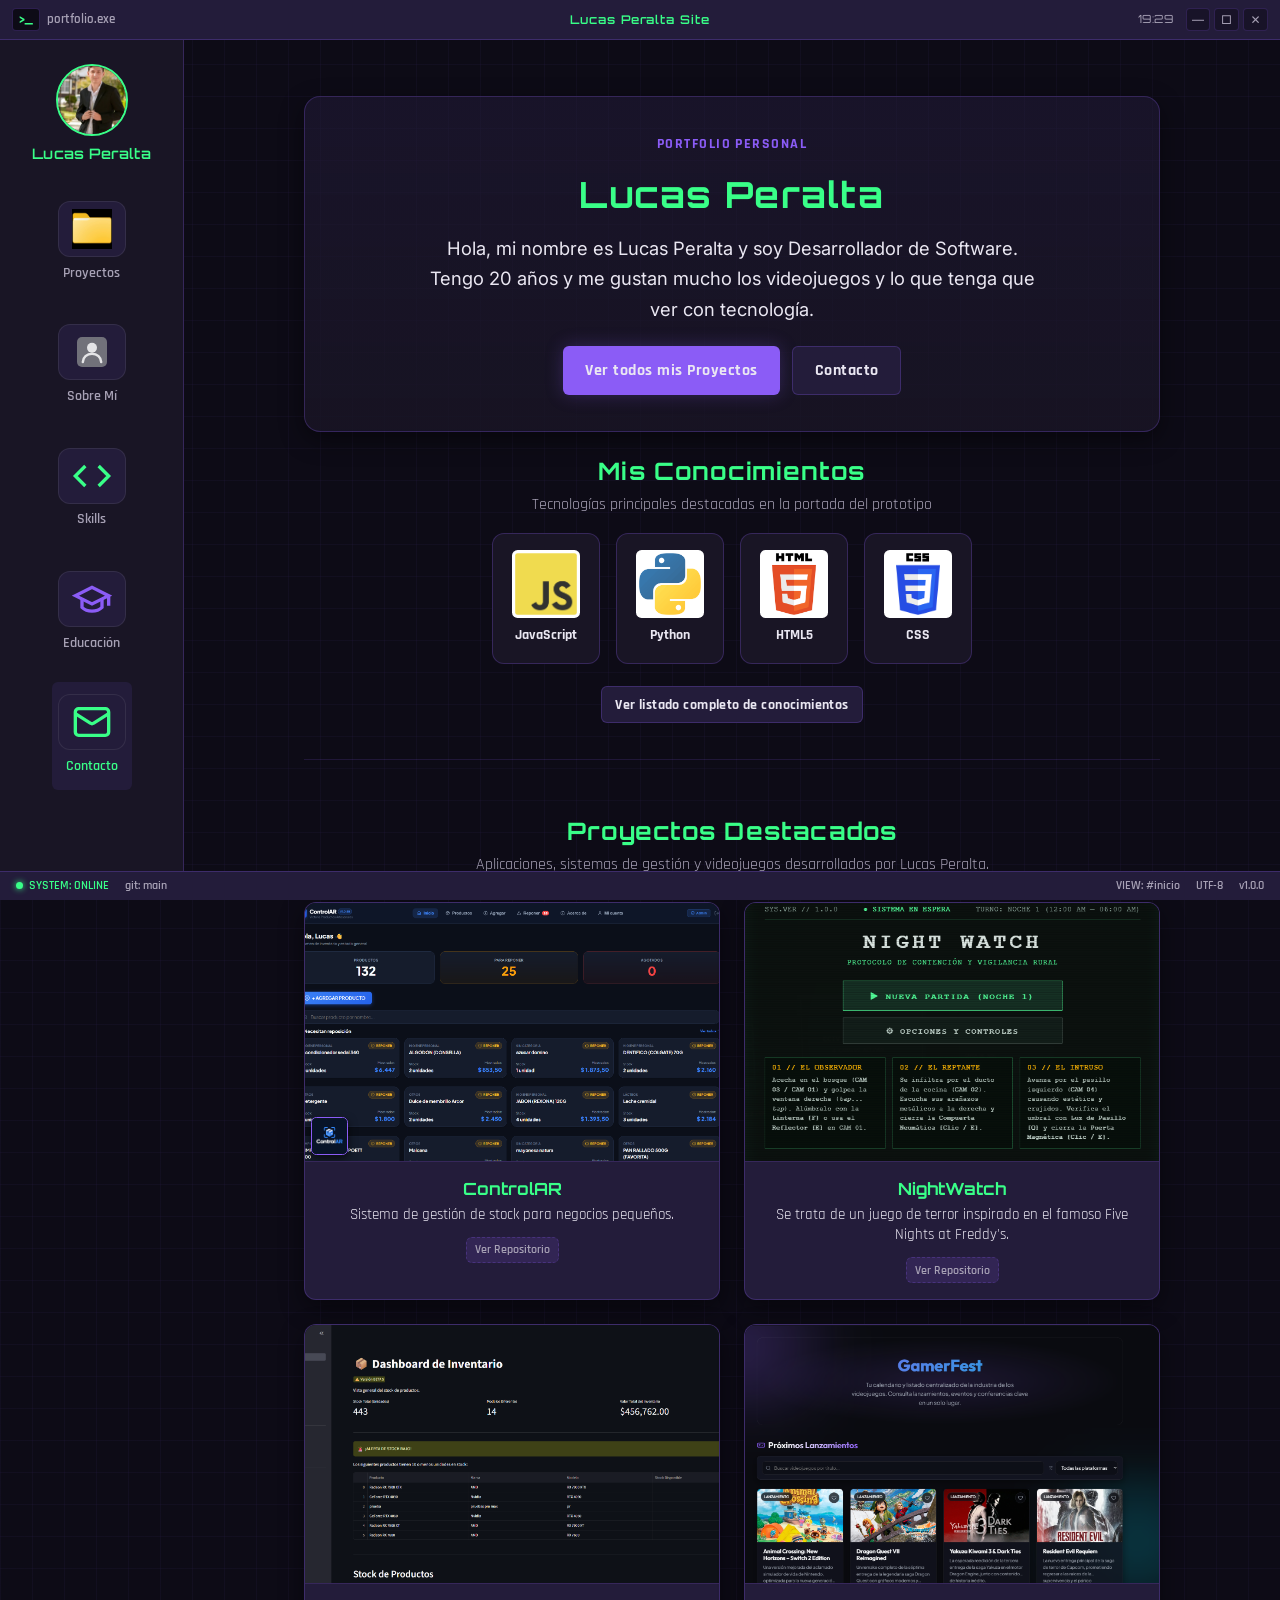
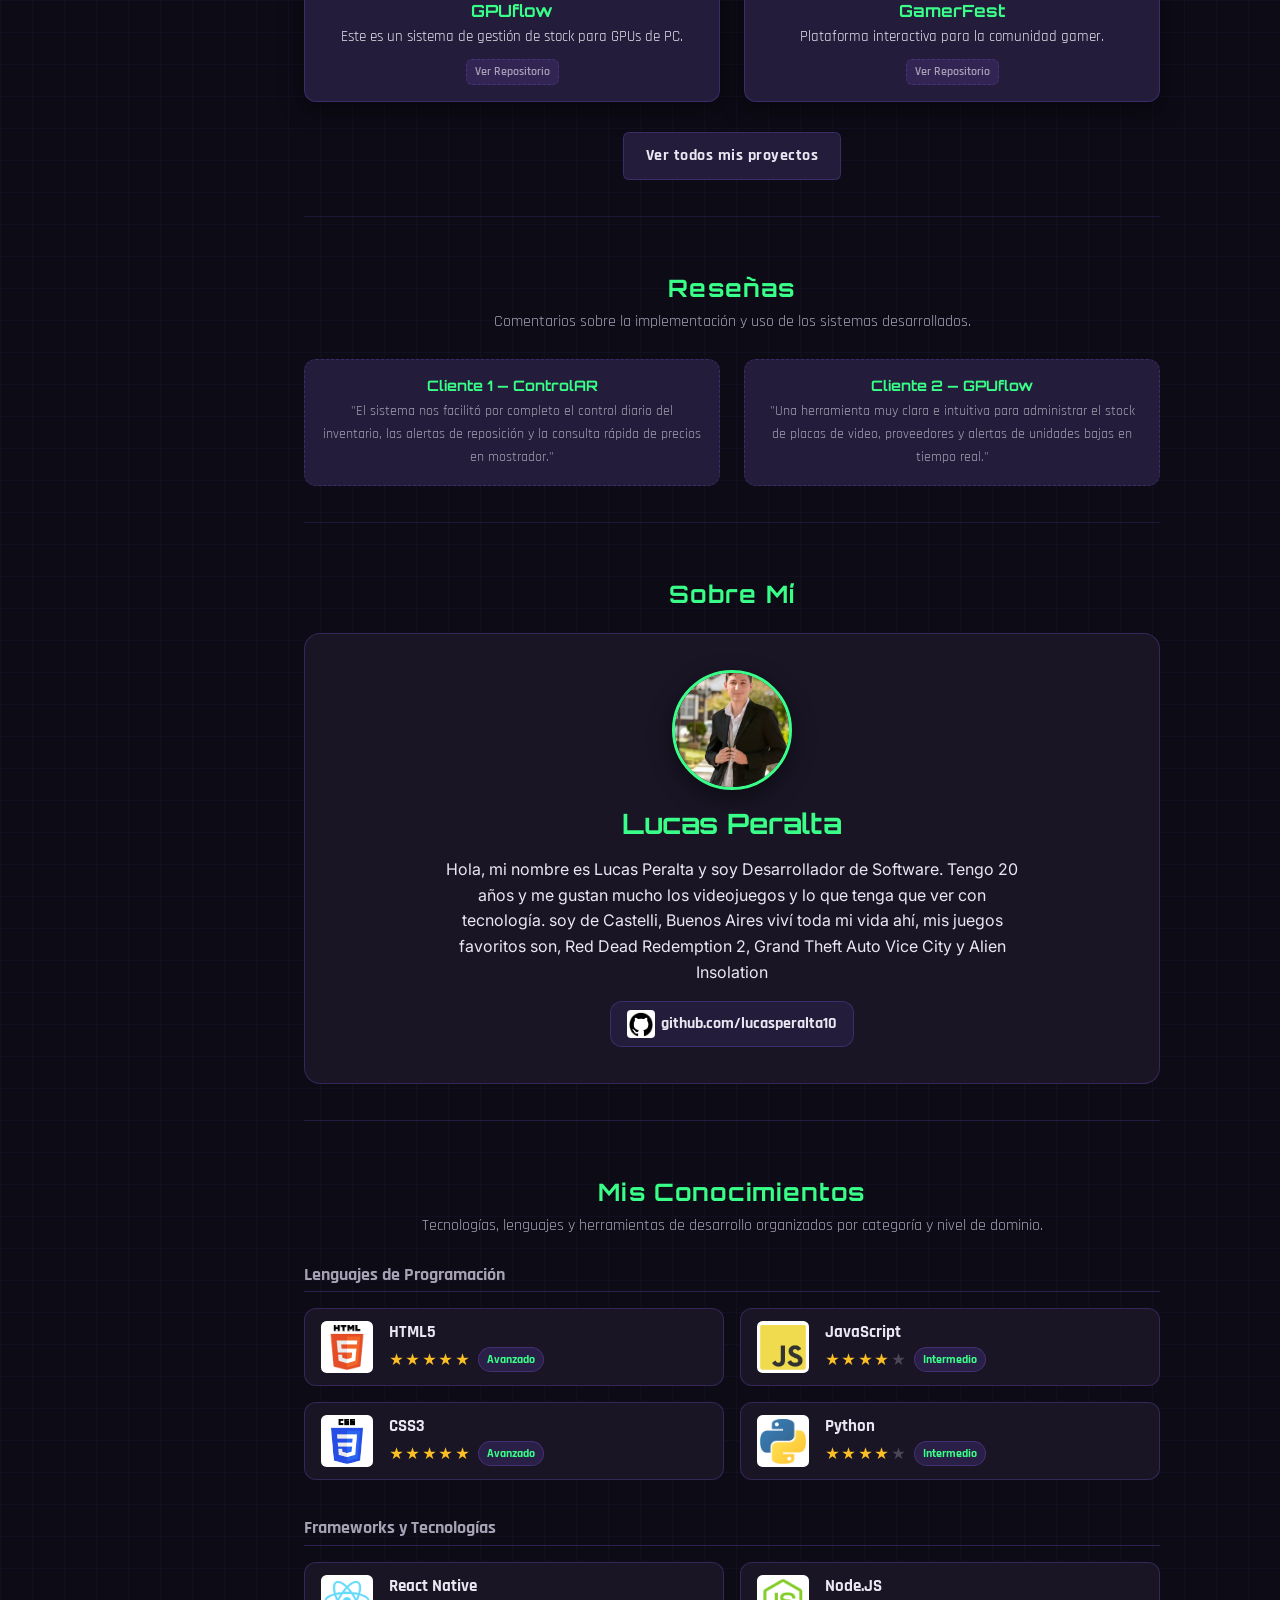
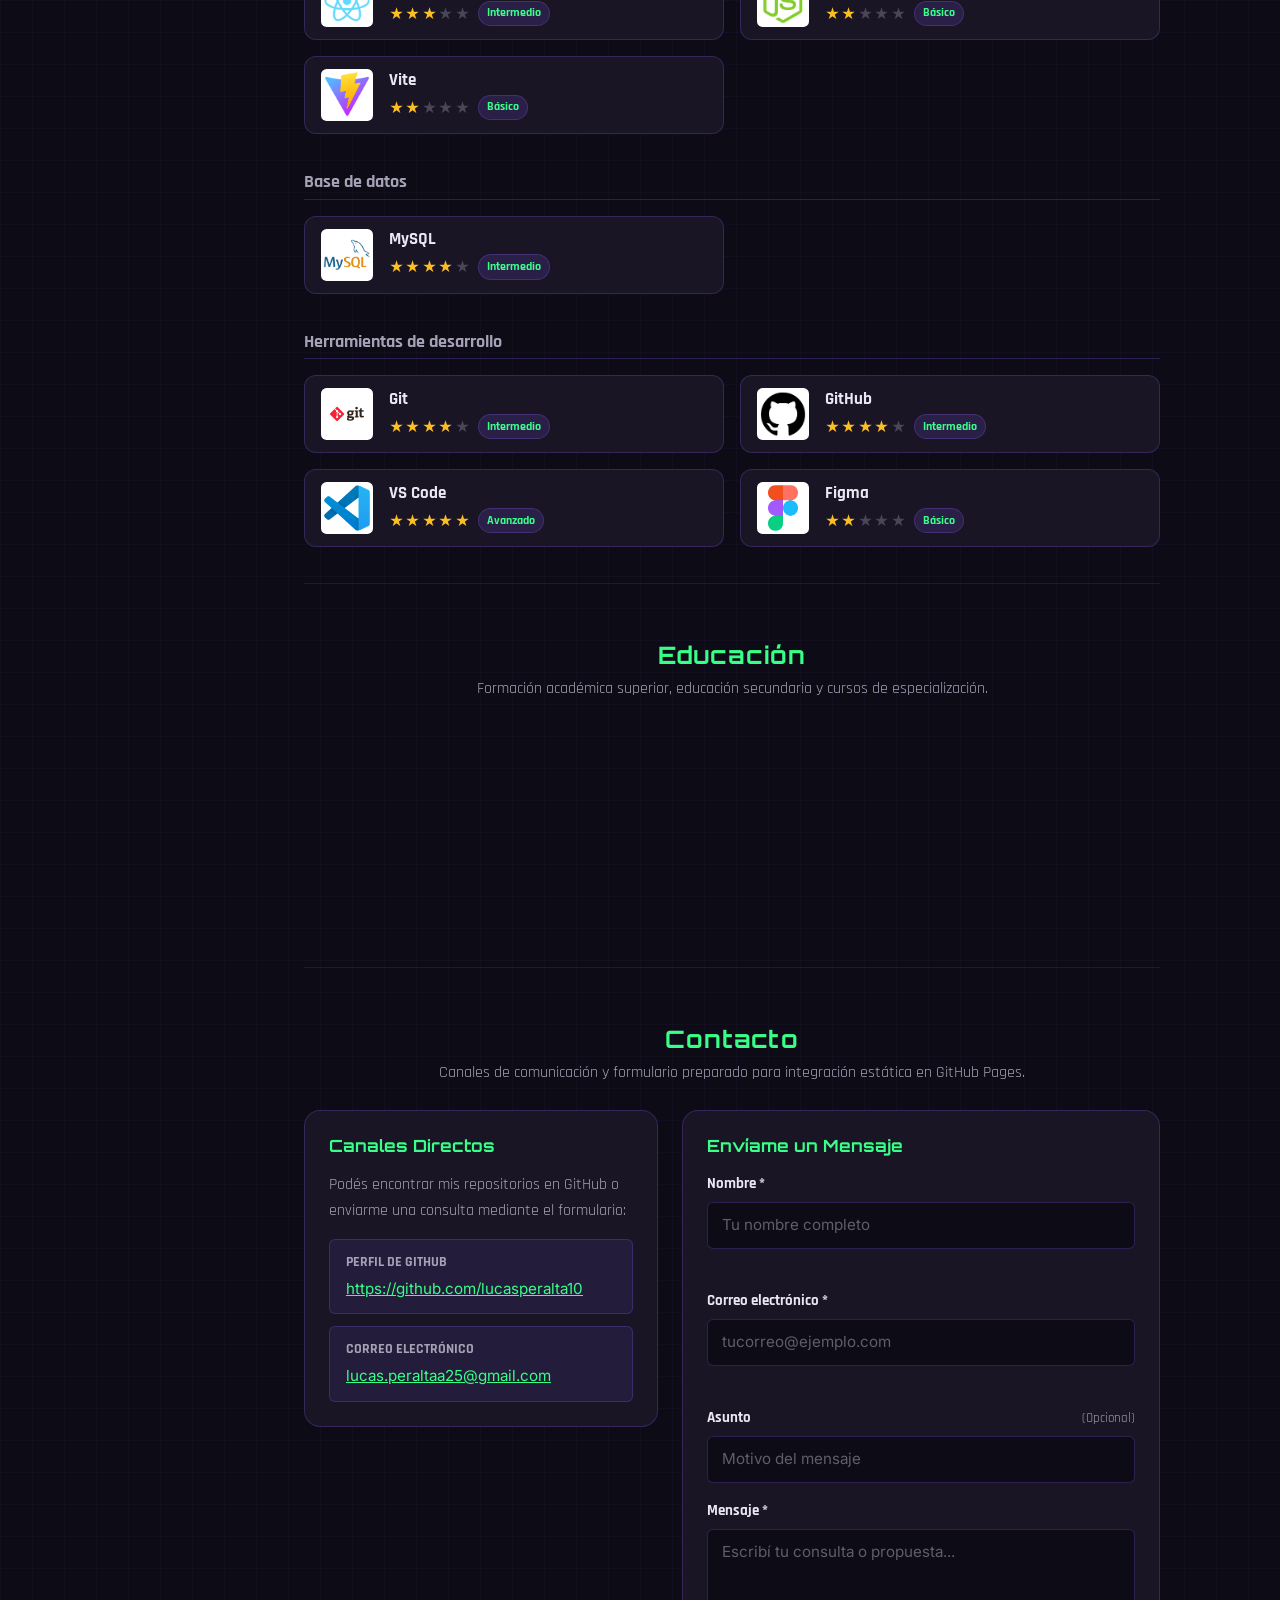
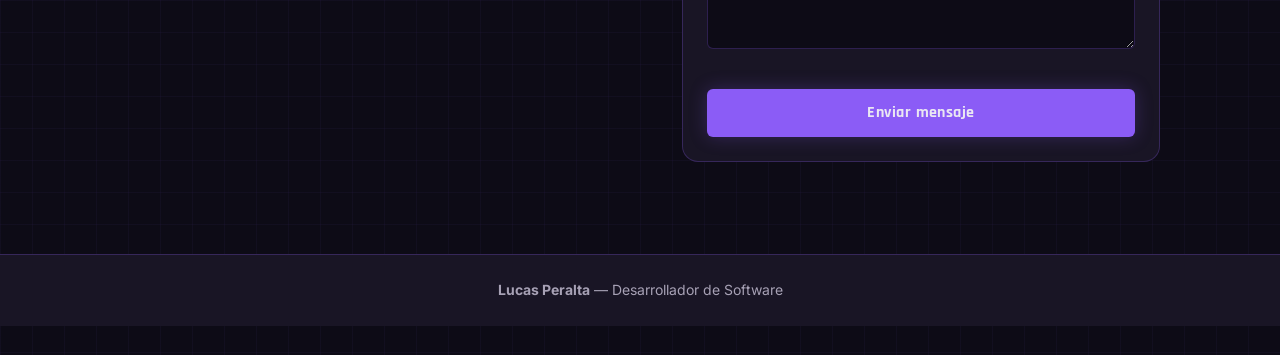
<file: index.html>
<!DOCTYPE html>
<html lang="es">

<head>
    <meta charset="UTF-8">
    <meta name="viewport" content="width=device-width, initial-scale=1.0">
    <meta name="description" content="Portfolio personal de Lucas Peralta, Desarrollador de Software.">
    <title>Lucas Peralta Site</title>
    <link rel="preconnect" href="https://fonts.googleapis.com">
    <link rel="preconnect" href="https://fonts.gstatic.com" crossorigin>
    <link
        href="https://fonts.googleapis.com/css2?family=Inter:wght@400;500;600&family=Orbitron:wght@600;700&family=Rajdhani:wght@600;700&display=swap"
        rel="stylesheet">
    <link rel="stylesheet" href="css/reset.css">
    <link rel="stylesheet" href="css/atoms/variables.css">
    <link rel="stylesheet" href="css/atoms/base.css">
    <link rel="stylesheet" href="css/atoms/buttons-tags.css">
    <link rel="stylesheet" href="css/molecules/cards.css">
    <link rel="stylesheet" href="css/organisms/sections.css">
    <link rel="stylesheet" href="css/organisms/terminal.css">
    <link rel="stylesheet" href="css/templates/layout.css">
</head>

<body>
    <a href="#contenido-principal" class="skip-link">Saltar al contenido principal</a>
    <header class="window-topbar" role="banner">
        <div class="window-topbar__left">
            <span class="window-topbar__app-icon" aria-hidden="true">&gt;_</span>
            <span class="window-topbar__app-name">portfolio.exe</span>
        </div>

        <span class="window-topbar__title">Lucas Peralta Site</span>

        <div class="window-topbar__right">
            <span id="system-clock" class="window-topbar__clock" aria-label="Hora local">--:--</span>
            <div class="window-controls" role="group" aria-label="Controles de ventana">
                <button type="button" id="btn-win-minimize" class="window-control-btn" title="Minimizar ventana"
                    aria-label="Minimizar ventana" aria-pressed="false">
                    <span aria-hidden="true">&#8212;</span>
                </button>
                <button type="button" id="btn-win-maximize" class="window-control-btn" title="Alternar ancho completo"
                    aria-label="Alternar ancho completo" aria-pressed="false">
                    <span aria-hidden="true">&#9633;</span>
                </button>
                <button type="button" id="btn-win-close" class="window-control-btn window-control-btn--close"
                    title="Abrir consola del sistema" aria-label="Cerrar ventana y abrir consola del sistema">
                    <span aria-hidden="true">&#10005;</span>
                </button>
            </div>
        </div>
    </header>

    <div id="minimized-banner" class="minimized-banner" hidden>
        <p>Ventana <strong>Lucas Peralta Site</strong> minimizada en segundo plano.</p>
        <button type="button" id="btn-win-restore" class="btn btn--primary btn--sm">Restaurar ventana</button>
    </div>

    <div class="app-layout">
        <aside class="sidebar-nav" aria-label="Navegación principal del portfolio">
            <div class="sidebar-nav__inner">
                <a href="#inicio" class="sidebar-profile" aria-label="Ir al inicio - Lucas Peralta">
                    <span class="sidebar-profile__avatar">
                        <img src="assets/icons/WhatsApp%20Image%202026-11-20%20at%2013.54.47.jpeg"
                            alt="Fotografía de perfil de Lucas Peralta" width="72" height="72">
                    </span>
                    <span class="sidebar-profile__name">Lucas Peralta</span>
                </a>
                <button type="button" id="nav-toggle" class="nav-toggle" aria-expanded="false" aria-controls="nav-menu">
                    <svg class="nav-toggle__icon" viewBox="0 0 24 24" fill="none" stroke="currentColor" stroke-width="2"
                        aria-hidden="true">
                        <line x1="3" y1="6" x2="21" y2="6"></line>
                        <line x1="3" y1="12" x2="21" y2="12"></line>
                        <line x1="3" y1="18" x2="21" y2="18"></line>
                    </svg>
                    <span>Menú</span>
                </button>

                <nav aria-label="Secciones del sitio">
                    <ul id="nav-menu" class="nav-menu">
                        <li class="nav-menu__item">
                            <a href="#proyectos" class="nav-link">
                                <span class="nav-link__icon-box" aria-hidden="true">
                                    <img src="assets/icons/images%20(1).jpg" alt="" width="40" height="40">
                                </span>
                                <span>Proyectos</span>
                            </a>
                        </li>
                        <li class="nav-menu__item">
                            <a href="#sobre-mi" class="nav-link">
                                <span class="nav-link__icon-box" aria-hidden="true">
                                    <svg viewBox="0 0 48 48" fill="none">
                                        <rect x="6" y="6" width="36" height="36" rx="6" fill="#71717A" />
                                        <circle cx="24" cy="19" r="6" fill="#E4E4E7" />
                                        <path d="M13 36C13 30.4772 17.9249 26 24 26C30.0751 26 35 30.4772 35 36"
                                            stroke="#E4E4E7" stroke-width="3" stroke-linecap="round" />
                                    </svg>
                                </span>
                                <span>Sobre Mí</span>
                            </a>
                        </li>
                        <li class="nav-menu__item">
                            <a href="#conocimientos" class="nav-link">
                                <span class="nav-link__icon-box" aria-hidden="true">
                                    <svg viewBox="0 0 24 24" fill="none" stroke="#39FF88" stroke-width="2">
                                        <polyline points="16 18 22 12 16 6"></polyline>
                                        <polyline points="8 6 2 12 8 18"></polyline>
                                    </svg>
                                </span>
                                <span>Skills</span>
                            </a>
                        </li>
                        <li class="nav-menu__item">
                            <a href="#educacion" class="nav-link">
                                <span class="nav-link__icon-box" aria-hidden="true">
                                    <svg viewBox="0 0 24 24" fill="none" stroke="#8B5CF6" stroke-width="2">
                                        <path d="M22 10v6M2 10l10-5 10 5-10 5z"></path>
                                        <path d="M6 12v5c3 3 9 3 12 0v-5"></path>
                                    </svg>
                                </span>
                                <span>Educación</span>
                            </a>
                        </li>
                        <li class="nav-menu__item">
                            <a href="#contacto" class="nav-link">
                                <span class="nav-link__icon-box" aria-hidden="true">
                                    <svg viewBox="0 0 24 24" fill="none" stroke="#39FF88" stroke-width="2">
                                        <rect x="2" y="4" width="20" height="16" rx="2"></rect>
                                        <path d="m22 7-8.97 5.7a1.94 1.94 0 0 1-2.06 0L2 7"></path>
                                    </svg>
                                </span>
                                <span>Contacto</span>
                            </a>
                        </li>
                    </ul>
                </nav>
            </div>
        </aside>

        <!-- Contenido Principal -->
        <main id="contenido-principal" class="main-content">

            <!-- ====================================================================
           1. SECCIÓN INICIO (Presentación + Resumen Conocimientos + Acceso a Proyectos)
           ==================================================================== -->
            <section id="inicio" class="section-block" aria-labelledby="titulo-inicio">
                <div class="hero-card reveal-item">
                    <span class="hero-card__eyebrow">Portfolio Personal</span>
                    <h1 id="titulo-inicio" class="hero-card__title">Lucas Peralta</h1>
                    <p class="hero-card__lead">
                        Hola, mi nombre es Lucas Peralta y soy Desarrollador de Software.
                        Tengo 20 años y me gustan mucho los videojuegos y lo que tenga que ver con tecnología.
                    </p>


                    <div class="hero-card__actions">
                        <a href="#proyectos" class="btn btn--primary">Ver todos mis Proyectos</a>
                        <a href="#contacto" class="btn btn--outline">Contacto</a>
                    </div>
                </div>

                <!-- Bloque "Mis Conocimientos" de la pantalla Inicio (JS, Python, HTML5, CSS3) -->
                <div class="quick-skills reveal-item">
                    <div class="section-header">
                        <h2 class="section-title">Mis Conocimientos</h2>
                        <p class="section-subtitle">Tecnologías principales destacadas en la portada del prototipo</p>
                    </div>

                    <ul class="quick-skills__grid" aria-label="Tecnologías principales en portada">
                        <li class="quick-skill-tile">
                            <img src="assets/icons/JavaScript-logo.png" alt="Logo de JavaScript"
                                class="quick-skill-tile__icon" width="60" height="60">
                            <span class="quick-skill-tile__name">JavaScript</span>
                        </li>
                        <li class="quick-skill-tile">
                            <img src="assets/icons/images%20(1).png" alt="Logo de Python" class="quick-skill-tile__icon"
                                width="60" height="60">
                            <span class="quick-skill-tile__name">Python</span>
                        </li>
                        <li class="quick-skill-tile">
                            <img src="assets/icons/images.png" alt="Logo de HTML5" class="quick-skill-tile__icon"
                                width="60" height="60">
                            <span class="quick-skill-tile__name">HTML5</span>
                        </li>
                        <li class="quick-skill-tile">
                            <img src="assets/icons/CSS3_logo_and_wordmark.svg.webp" alt="Logo de CSS3"
                                class="quick-skill-tile__icon" width="60" height="60">
                            <span class="quick-skill-tile__name">CSS</span>
                        </li>
                    </ul>

                    <div class="section-cta">
                        <a href="#conocimientos" class="btn btn--outline btn--sm">Ver listado completo de
                            conocimientos</a>
                    </div>
                </div>
            </section>

            <!-- ====================================================================
           2. SECCIÓN PROYECTOS (Proyectos Destacados + Próximos Proyectos)
           ==================================================================== -->
            <section id="proyectos" class="section-block" aria-labelledby="titulo-proyectos">
                <div class="section-header">
                    <h2 id="titulo-proyectos" class="section-title">Proyectos Destacados</h2>
                    <p class="section-subtitle">
                        Aplicaciones, sistemas de gestión y videojuegos desarrollados por Lucas Peralta.
                    </p>
                </div>

                <!-- Grilla de 2 columnas tanto en móvil (393px) como en escritorio según prototipo -->
                <div class="projects-grid">
                    <!-- Tarjeta 1: ControlAR -->
                    <article class="project-card reveal-item">
                        <div class="project-card__media">
                            <img src="assets/icons/Captura%20de%20pantalla%202026-11-19%20201051.png"
                                alt="Captura de pantalla del sistema ControlAR" width="320" height="200">
                            <span class="project-card__logo-badge" title="Logo oficial de ControlAR">
                                <img src="assets/icons/ControlARimagen.png" alt="Logo de ControlAR" width="38"
                                    height="38">
                            </span>
                        </div>
                        <div class="project-card__body">
                            <h3 class="project-card__title">ControlAR</h3>
                            <p class="project-card__desc">
                                Sistema de gestión de stock para negocios pequeños.
                            </p>
                            <div class="project-card__links" aria-label="Enlaces del proyecto ControlAR">
                                <a href="https://github.com/lucasperalta10/ControlARsistema" target="_blank"
                                    rel="noopener noreferrer" class="project-link-tag">Ver Repositorio</a>
                            </div>
                        </div>
                    </article>

                    <!-- Tarjeta 2: NightWatch -->
                    <article class="project-card reveal-item">
                        <div class="project-card__media">
                            <img src="assets/icons/Captura%20de%20pantalla%202026-11-19%20204404.png"
                                alt="Captura de pantalla del videojuego NightWatch" width="320" height="200">
                        </div>
                        <div class="project-card__body">
                            <h3 class="project-card__title">NightWatch</h3>
                            <p class="project-card__desc">
                                Se trata de un juego de terror inspirado en el famoso Five Nights at Freddy's.
                            </p>
                            <div class="project-card__links" aria-label="Enlaces del proyecto NightWatch">
                                <a href="https://github.com/lucasperalta10/NightWatchJuego" target="_blank" rel="noopener noreferrer"
                                    class="project-link-tag">Ver Repositorio</a>
                            </div>
                        </div>
                    </article>

                    <!-- Tarjeta 3: GPUflow -->
                    <article class="project-card reveal-item">
                        <div class="project-card__media">
                            <img src="assets/icons/Captura%20de%20pantalla%202026-11-19%20203819.png"
                                alt="Captura de pantalla del sistema GPUflow" width="320" height="200">
                        </div>
                        <div class="project-card__body">
                            <h3 class="project-card__title">GPUflow</h3>
                            <p class="project-card__desc">
                                Este es un sistema de gestión de stock para GPUs de PC.
                            </p>
                            <div class="project-card__links" aria-label="Enlaces del proyecto GPUflow">
                                <a href="https://github.com/lucasperalta10/GPUflowRenovado" target="_blank"
                                    rel="noopener noreferrer" class="project-link-tag">Ver Repositorio</a>
                            </div>
                        </div>
                    </article>

                    <!-- Tarjeta 4: GamerFest -->
                    <article class="project-card reveal-item">
                        <div class="project-card__media">
                            <img src="assets/icons/Captura%20de%20pantalla%202026-11-19%20205511.png"
                                alt="Captura de pantalla de la plataforma GamerFest" width="320" height="200">
                        </div>
                        <div class="project-card__body">
                            <h3 class="project-card__title">GamerFest</h3>
                            <p class="project-card__desc">
                                Plataforma interactiva para la comunidad gamer.
                            </p>
                            <div class="project-card__links" aria-label="Enlaces del proyecto GamerFest">
                                <a href="https://github.com/lucasperalta10/GamerFest" target="_blank"
                                    rel="noopener noreferrer" class="project-link-tag">Ver Repositorio</a>
                            </div>
                        </div>
                    </article>
                </div>

                <div class="section-cta">
                    <a href="proyectos.html" class="btn btn--outline">Ver todos mis proyectos</a>
                </div>
            </section>

            <!-- ====================================================================
           3. SECCIÓN RESEÑAS
           ==================================================================== -->
            <section id="resenas" class="section-block" aria-labelledby="titulo-resenas">
                <div class="section-header">
                    <h2 id="titulo-resenas" class="section-title">Reseñas</h2>
                    <p class="section-subtitle">
                        Comentarios sobre la implementación y uso de los sistemas desarrollados.
                    </p>
                </div>

                <div class="reviews-grid">
                    <article class="review-card reveal-item">
                        <h3 class="review-card__client">Cliente 1 — ControlAR</h3>
                        <p class="review-card__text">
                            "El sistema nos facilitó por completo el control diario del inventario, las alertas de
                            reposición y la consulta rápida de precios en mostrador."
                        </p>
                    </article>

                    <article class="review-card reveal-item">
                        <h3 class="review-card__client">Cliente 2 — GPUflow</h3>
                        <p class="review-card__text">
                            "Una herramienta muy clara e intuitiva para administrar el stock de placas de video,
                            proveedores y alertas de unidades bajas en tiempo real."
                        </p>
                    </article>
                </div>
            </section>

            <!-- ====================================================================
           4. SECCIÓN SOBRE MÍ (Biografía + Enlace Oficial a GitHub)
           ==================================================================== -->
            <section id="sobre-mi" class="section-block" aria-labelledby="titulo-sobre-mi">
                <div class="section-header">
                    <h2 id="titulo-sobre-mi" class="section-title">Sobre Mí</h2>
                </div>

                <div class="about-profile reveal-item">
                    <div class="about-profile__avatar-wrap">
                        <img src="assets/icons/WhatsApp%20Image%202026-11-20%20at%2013.54.47.jpeg"
                            alt="Fotografía personal de Lucas Peralta" width="120" height="120">
                    </div>

                    <h3 class="about-profile__name">Lucas Peralta</h3>

                    <p class="about-profile__bio">
                        Hola, mi nombre es Lucas Peralta y soy Desarrollador de Software.
                        Tengo 20 años y me gustan mucho los videojuegos y lo que tenga que ver con tecnología.
                        soy de Castelli, Buenos Aires viví toda mi vida ahí, mis juegos favoritos son, Red Dead Redemption 2, Grand Theft Auto Vice City y Alien Insolation
                    </p>

                    <a href="https://github.com/lucasperalta10" target="_blank" rel="noopener noreferrer"
                        class="about-profile__social"
                        aria-label="Visitar perfil de GitHub de Lucas Peralta (se abre en una nueva pestaña)">
                        <img src="assets/icons/images%20(4).png" alt="" width="28" height="28" aria-hidden="true">
                        <span>github.com/lucasperalta10</span>
                    </a>
                </div>
            </section>

            <!-- ====================================================================
           5. SECCIÓN CONOCIMIENTOS
           ==================================================================== -->
            <section id="conocimientos" class="section-block" aria-labelledby="titulo-conocimientos">
                <div class="section-header">
                    <h2 id="titulo-conocimientos" class="section-title">Mis Conocimientos</h2>
                    <p class="section-subtitle">
                        Tecnologías, lenguajes y herramientas de desarrollo organizados por categoría y nivel de
                        dominio.
                    </p>
                </div>

                <div class="skills-categories">
                    <!-- Categoría 1: Lenguajes de Programación -->
                    <div class="skill-category reveal-item">
                        <h3 class="skill-category__title">Lenguajes de Programación</h3>
                        <div class="skill-cards-grid">
                            <article class="skill-card">
                                <img src="assets/icons/images.png" alt="HTML5" class="skill-card__icon" width="48"
                                    height="48">
                                <div class="skill-card__info">
                                    <h4 class="skill-card__name">HTML5</h4>
                                    <div class="skill-card__level">
                                        <span class="skill-card__stars" aria-hidden="true">★★★★★</span>
                                        <span class="skill-card__status">Avanzado</span>
                                    </div>
                                </div>
                            </article>

                            <article class="skill-card">
                                <img src="assets/icons/JavaScript-logo.png" alt="JavaScript" class="skill-card__icon"
                                    width="48" height="48">
                                <div class="skill-card__info">
                                    <h4 class="skill-card__name">JavaScript</h4>
                                    <div class="skill-card__level">
                                        <span class="skill-card__stars" aria-hidden="true">★★★★<span
                                                class="skill-card__stars-empty">★</span></span>
                                        <span class="skill-card__status">Intermedio</span>
                                    </div>
                                </div>
                            </article>

                            <article class="skill-card">
                                <img src="assets/icons/CSS3_logo_and_wordmark.svg.webp" alt="CSS3"
                                    class="skill-card__icon" width="48" height="48">
                                <div class="skill-card__info">
                                    <h4 class="skill-card__name">CSS3</h4>
                                    <div class="skill-card__level">
                                        <span class="skill-card__stars" aria-hidden="true">★★★★★</span>
                                        <span class="skill-card__status">Avanzado</span>
                                    </div>
                                </div>
                            </article>

                            <article class="skill-card">
                                <img src="assets/icons/images%20(1).png" alt="Python" class="skill-card__icon"
                                    width="48" height="48">
                                <div class="skill-card__info">
                                    <h4 class="skill-card__name">Python</h4>
                                    <div class="skill-card__level">
                                        <span class="skill-card__stars" aria-hidden="true">★★★★<span
                                                class="skill-card__stars-empty">★</span></span>
                                        <span class="skill-card__status">Intermedio</span>
                                    </div>
                                </div>
                            </article>
                        </div>
                    </div>

                    <!-- Categoría 2: Frameworks y Tecnologías -->
                    <div class="skill-category reveal-item">
                        <h3 class="skill-category__title">Frameworks y Tecnologías</h3>
                        <div class="skill-cards-grid">
                            <article class="skill-card">
                                <img src="assets/icons/images%20(2).png" alt="React Native" class="skill-card__icon"
                                    width="48" height="48">
                                <div class="skill-card__info">
                                    <h4 class="skill-card__name">React Native</h4>
                                    <div class="skill-card__level">
                                        <span class="skill-card__stars" aria-hidden="true">★★★<span
                                                class="skill-card__stars-empty">★★</span></span>
                                        <span class="skill-card__status">Intermedio</span>
                                    </div>
                                </div>
                            </article>

                            <article class="skill-card">
                                <img src="assets/icons/images%20(3).png" alt="Node.js" class="skill-card__icon"
                                    width="48" height="48">
                                <div class="skill-card__info">
                                    <h4 class="skill-card__name">Node.JS</h4>
                                    <div class="skill-card__level">
                                        <span class="skill-card__stars" aria-hidden="true">★★<span
                                                class="skill-card__stars-empty">★★★</span></span>
                                        <span class="skill-card__status">Básico</span>
                                    </div>
                                </div>
                            </article>

                            <article class="skill-card">
                                <img src="assets/icons/Vitejs-logo.svg.webp" alt="Vite" class="skill-card__icon"
                                    width="48" height="48">
                                <div class="skill-card__info">
                                    <h4 class="skill-card__name">Vite</h4>
                                    <div class="skill-card__level">
                                        <span class="skill-card__stars" aria-hidden="true">★★<span
                                                class="skill-card__stars-empty">★★★</span></span>
                                        <span class="skill-card__status">Básico</span>
                                    </div>
                                </div>
                            </article>
                        </div>
                    </div>

                    <!-- Categoría 3: Base de datos -->
                    <div class="skill-category reveal-item">
                        <h3 class="skill-category__title">Base de datos</h3>
                        <div class="skill-cards-grid">
                            <article class="skill-card">
                                <img src="assets/icons/2945040.webp" alt="MySQL" class="skill-card__icon" width="48"
                                    height="48">
                                <div class="skill-card__info">
                                    <h4 class="skill-card__name">MySQL</h4>
                                    <div class="skill-card__level">
                                        <span class="skill-card__stars" aria-hidden="true">★★★★<span
                                                class="skill-card__stars-empty">★</span></span>
                                        <span class="skill-card__status">Intermedio</span>
                                    </div>
                                </div>
                            </article>
                        </div>
                    </div>

                    <!-- Categoría 4: Herramientas de desarrollo -->
                    <div class="skill-category reveal-item">
                        <h3 class="skill-category__title">Herramientas de desarrollo</h3>
                        <div class="skill-cards-grid">
                            <article class="skill-card">
                                <img src="assets/icons/a33f3f15417a2afd5441e9325fa9a546.jpg" alt="Git"
                                    class="skill-card__icon" width="48" height="48">
                                <div class="skill-card__info">
                                    <h4 class="skill-card__name">Git</h4>
                                    <div class="skill-card__level">
                                        <span class="skill-card__stars" aria-hidden="true">★★★★<span
                                                class="skill-card__stars-empty">★</span></span>
                                        <span class="skill-card__status">Intermedio</span>
                                    </div>
                                </div>
                            </article>

                            <article class="skill-card">
                                <img src="assets/icons/images%20(4).png" alt="GitHub" class="skill-card__icon"
                                    width="48" height="48">
                                <div class="skill-card__info">
                                    <h4 class="skill-card__name">GitHub</h4>
                                    <div class="skill-card__level">
                                        <span class="skill-card__stars" aria-hidden="true">★★★★<span
                                                class="skill-card__stars-empty">★</span></span>
                                        <span class="skill-card__status">Intermedio</span>
                                    </div>
                                </div>
                            </article>

                            <article class="skill-card">
                                <img src="assets/icons/Visual_Studio_Code_1.35_icon.svg.webp" alt="VS Code"
                                    class="skill-card__icon" width="48" height="48">
                                <div class="skill-card__info">
                                    <h4 class="skill-card__name">VS Code</h4>
                                    <div class="skill-card__level">
                                        <span class="skill-card__stars" aria-hidden="true">★★★★★</span>
                                        <span class="skill-card__status">Avanzado</span>
                                    </div>
                                </div>
                            </article>

                            <article class="skill-card">
                                <img src="assets/icons/Figma-logo.svg.webp" alt="Figma" class="skill-card__icon"
                                    width="48" height="48">
                                <div class="skill-card__info">
                                    <h4 class="skill-card__name">Figma</h4>
                                    <div class="skill-card__level">
                                        <span class="skill-card__stars" aria-hidden="true">★★<span
                                                class="skill-card__stars-empty">★★★</span></span>
                                        <span class="skill-card__status">Básico</span>
                                    </div>
                                </div>
                            </article>
                        </div>
                    </div>
                </div>
            </section>

            <!-- ====================================================================
           6. SECCIÓN EDUCACIÓN (Formación Académica y Cursos Confirmados)
           ==================================================================== -->
            <section id="educacion" class="section-block" aria-labelledby="titulo-educacion">
                <div class="section-header">
                    <h2 id="titulo-educacion" class="section-title">Educación</h2>
                    <p class="section-subtitle">
                        Formación académica superior, educación secundaria y cursos de especialización.
                    </p>
                </div>

                <div class="education-grid">
                    <article class="education-card reveal-item">
                        <h3 class="education-card__title">Formación Académica</h3>
                        <ul class="education-card__list">
                            <li>
                                <strong>Instituto Superior de Formación Docente y Técnica Nº26 (Dolores):</strong>
                                Tecnicatura en Desarrollo de Software — 2do año (En curso).
                            </li>
                            <li>
                                <strong>Escuela Secundaria Nº1 (Castelli):</strong>
                                Educación Secundaria (Completo).
                            </li>
                        </ul>
                    </article>

                    <article class="education-card reveal-item">
                        <h3 class="education-card__title">Cursos y Certificaciones</h3>
                        <ul class="education-card__list">
                            <li>
                                <strong>Desarrollo Web Full Stack JR:</strong>
                                Generación T — Streambe.
                            </li>
                            <li>
                                <strong>Inglés (Nivel B2):</strong>
                                SELT.
                            </li>
                        </ul>
                    </article>
                </div>
            </section>

            <!-- ====================================================================
           7. SECCIÓN CONTACTO Y FORMULARIO ACCESIBLE
           ==================================================================== -->
            <section id="contacto" class="section-block" aria-labelledby="titulo-contacto">
                <div class="section-header">
                    <h2 id="titulo-contacto" class="section-title">Contacto</h2>
                    <p class="section-subtitle">
                        Canales de comunicación y formulario preparado para integración estática en GitHub Pages.
                    </p>
                </div>

                <div class="contact-layout">
                    <!-- Canales Directos -->
                    <div class="contact-info-card reveal-item">
                        <h3 class="contact-info-card__title">Canales Directos</h3>
                        <p class="section-subtitle">
                            Podés encontrar mis repositorios en GitHub o enviarme una consulta mediante el formulario:
                        </p>

                        <div class="contact-channels">
                            <div class="contact-channel-item">
                                <span class="contact-channel-item__label">Perfil de GitHub</span>
                                <a href="https://github.com/lucasperalta10" target="_blank" rel="noopener noreferrer"
                                    class="contact-channel-item__value"
                                    style="color: var(--color-accent); text-decoration: underline;">
                                    https://github.com/lucasperalta10
                                </a>
                            </div>

                            <div class="contact-channel-item">
                                <span class="contact-channel-item__label">Correo Electrónico</span>
                                <a href="mailto:lucas.peraltaa25@gmail.com" class="contact-channel-item__value"
                                    style="color: var(--color-accent); text-decoration: underline;">
                                    lucas.peraltaa25@gmail.com
                                </a>
                            </div>
                        </div>
                    </div>

                    <!-- Formulario de Contacto -->
                    <div class="contact-form-card reveal-item">
                        <h3 class="contact-info-card__title">Envíame un Mensaje</h3>

                        <form id="contact-form" class="contact-form" data-recipient-email="lucas.peraltaa25@gmail.com"
                            novalidate>
                            <div class="form-group">
                                <label for="contacto-nombre" class="form-label">
                                    <span>Nombre *</span>
                                </label>
                                <input type="text" id="contacto-nombre" name="nombre" class="form-control"
                                    placeholder="Tu nombre completo" autocomplete="name" required
                                    aria-describedby="error-nombre">
                                <span id="error-nombre" class="form-error" role="alert" aria-live="polite"></span>
                            </div>

                            <div class="form-group">
                                <label for="contacto-correo" class="form-label">
                                    <span>Correo electrónico *</span>
                                </label>
                                <input type="email" id="contacto-correo" name="correo" class="form-control"
                                    placeholder="tucorreo@ejemplo.com" autocomplete="email" required
                                    aria-describedby="error-correo">
                                <span id="error-correo" class="form-error" role="alert" aria-live="polite"></span>
                            </div>

                            <div class="form-group">
                                <label for="contacto-asunto" class="form-label">
                                    <span>Asunto</span>
                                    <span class="form-label__optional">(Opcional)</span>
                                </label>
                                <input type="text" id="contacto-asunto" name="asunto" class="form-control"
                                    placeholder="Motivo del mensaje">
                            </div>

                            <div class="form-group">
                                <label for="contacto-mensaje" class="form-label">
                                    <span>Mensaje *</span>
                                </label>
                                <textarea id="contacto-mensaje" name="mensaje" class="form-control"
                                    placeholder="Escribí tu consulta o propuesta..." required
                                    aria-describedby="error-mensaje"></textarea>
                                <span id="error-mensaje" class="form-error" role="alert" aria-live="polite"></span>
                            </div>

                            <div id="form-status" class="form-status" role="status" aria-live="polite"></div>

                            <button type="submit" class="btn btn--primary">
                                Enviar mensaje
                            </button>
                        </form>
                    </div>
                </div>
            </section>

        </main>
    </div>

    <!-- Pie de página -->
    <footer class="site-footer">
        <div class="site-footer__inner">
            <p><strong>Lucas Peralta</strong> — Desarrollador de Software</p>
        </div>
    </footer>

    <!-- Barra de estado inferior estilo Software / IDE -->
    <div class="status-bar" role="status" aria-label="Estado del sistema">
        <div class="status-bar__left">
            <span class="status-bar__item status-bar__item--online">
                <span class="status-dot" aria-hidden="true"></span>
                SYSTEM: ONLINE
            </span>
            <span class="status-bar__item status-bar__hide-xs">git: main</span>
        </div>
        <div class="status-bar__right">
            <span id="status-active-view" class="status-bar__item">VIEW: #inicio</span>
            <span class="status-bar__item status-bar__hide-xs">UTF-8</span>
            <span class="status-bar__item">v1.0.0</span>
        </div>
    </div>

    <!-- Consola / Terminal del Sistema -->
    <div id="system-terminal" class="terminal-overlay" role="dialog" aria-modal="true"
        aria-labelledby="terminal-title" hidden>
        <div class="terminal-window">
            <div class="terminal-window__header">
                <div class="terminal-window__title-group">
                    <span class="terminal-window__badge" aria-hidden="true">&gt;_</span>
                    <span id="terminal-title" class="terminal-window__title">terminal.exe — lucas@portfolio</span>
                </div>
                <button type="button" id="btn-terminal-exit" class="btn btn--outline btn--sm">
                    Volver a portfolio.exe
                </button>
            </div>
            <div id="terminal-body" class="terminal-window__body">
                <div id="terminal-output" class="terminal-output" aria-live="polite"></div>
                <form id="terminal-form" class="terminal-input-row" autocomplete="off">
                    <label for="terminal-input" class="terminal-prompt-label">lucas@portfolio:~$</label>
                    <input type="text" id="terminal-input" class="terminal-input" spellcheck="false"
                        aria-label="Ingresar comando en la consola">
                </form>
            </div>
        </div>
    </div>

    <!-- Script principal -->
    <script src="js/main.js"></script>
    <script src="js/terminal.js"></script>
</body>

</html>
</file>
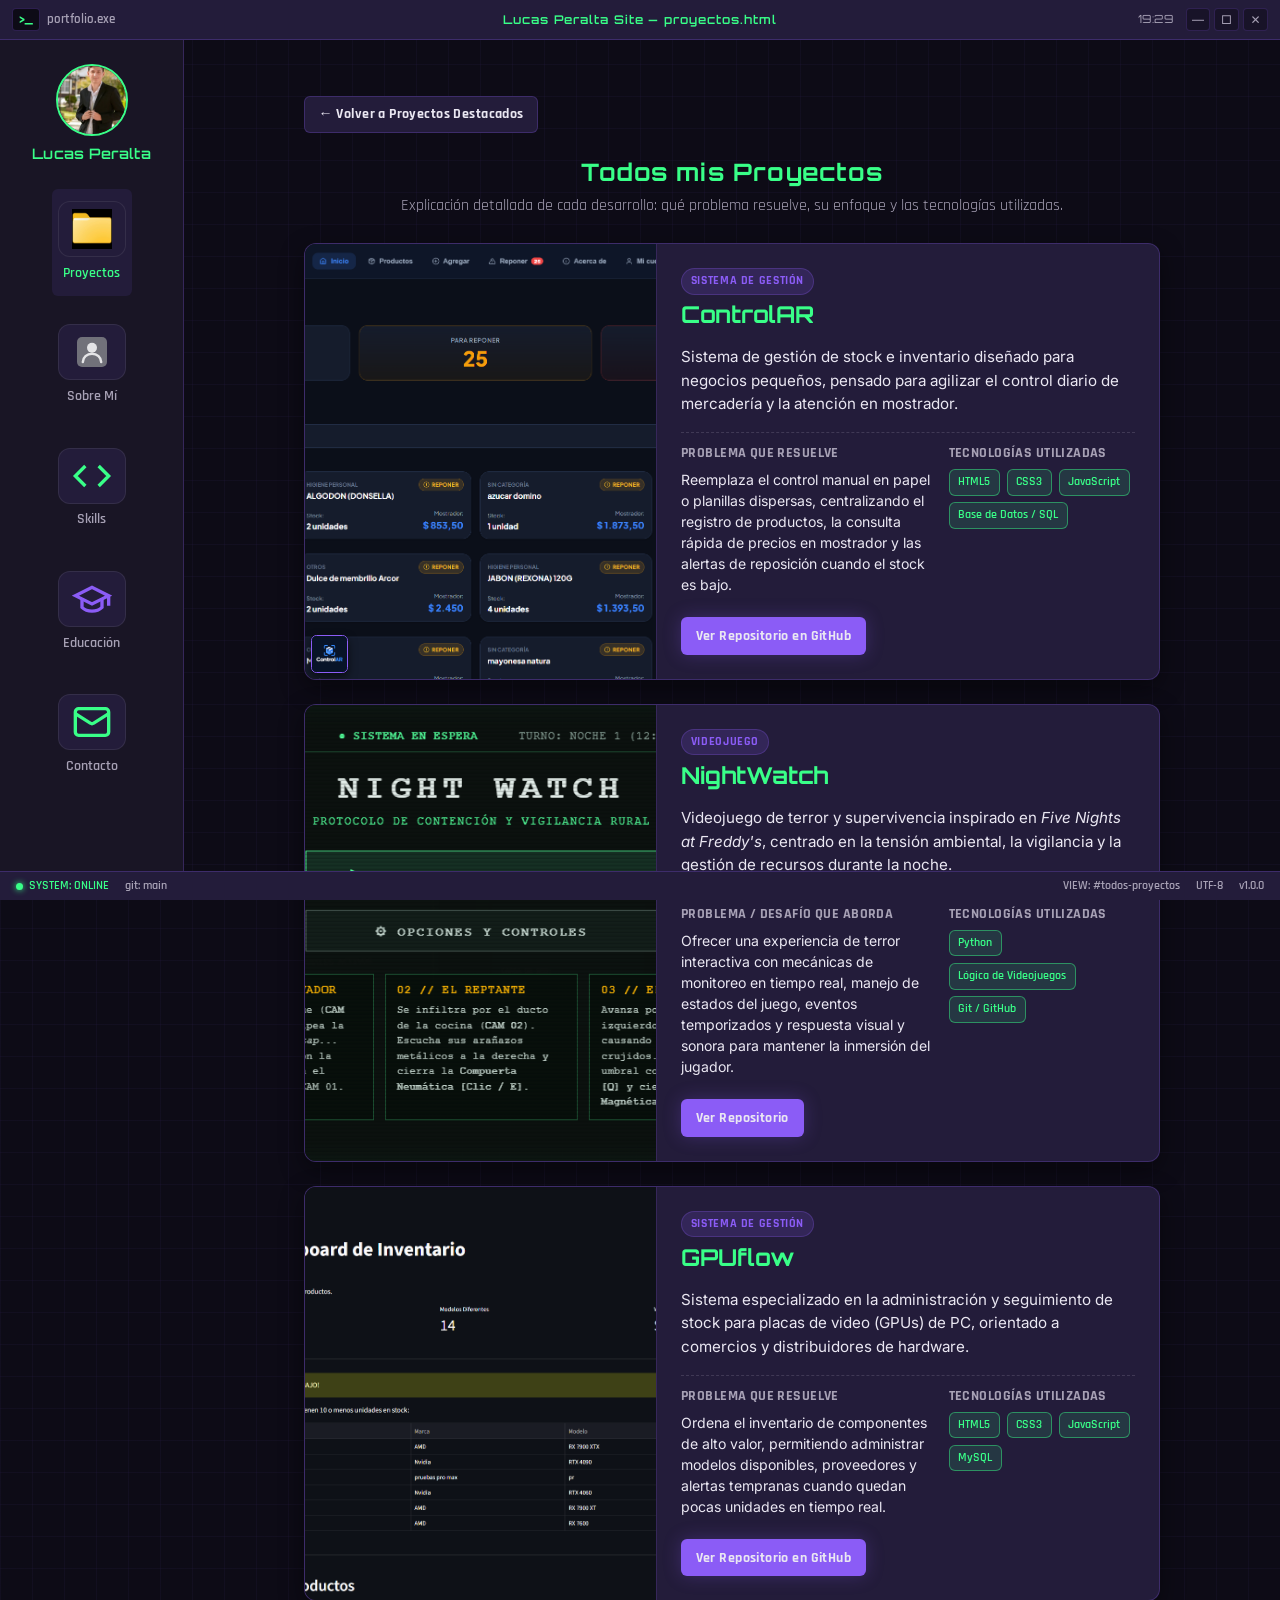
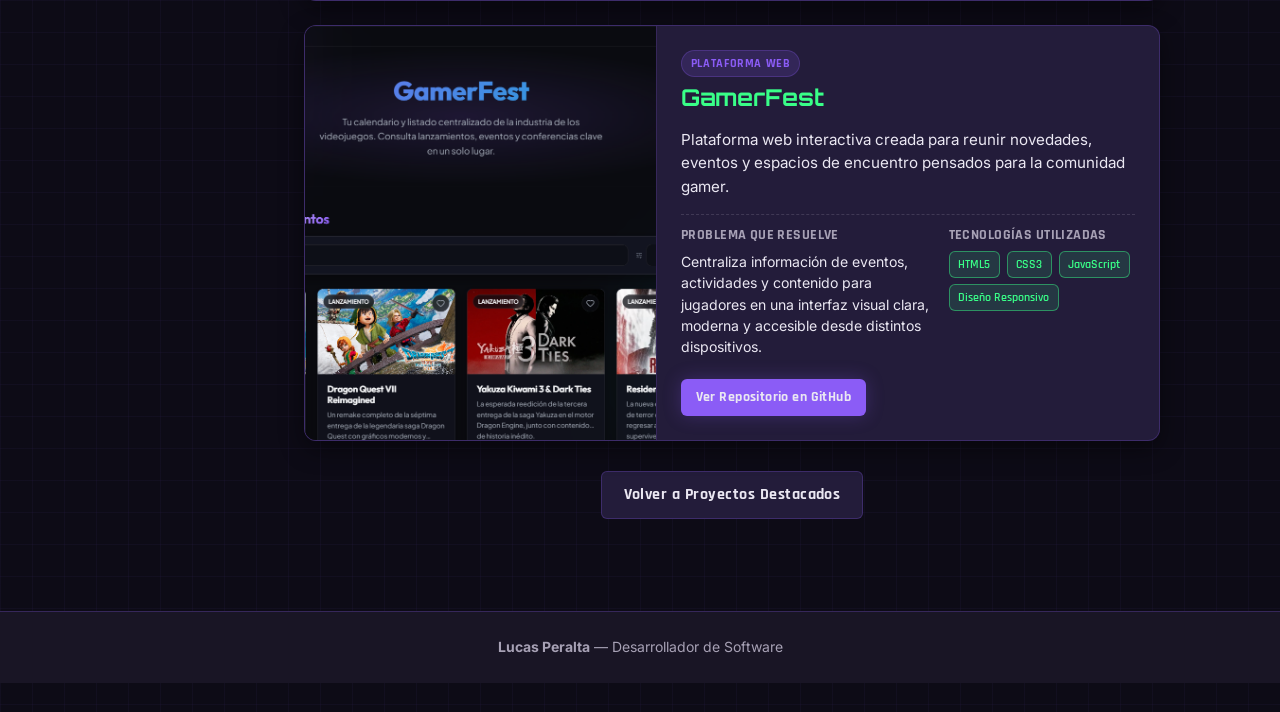
<file: proyectos.html>
<!DOCTYPE html>
<html lang="es">

<head>
    <meta charset="UTF-8">
    <meta name="viewport" content="width=device-width, initial-scale=1.0">
    <meta name="description"
        content="Catálogo completo de proyectos de Lucas Peralta: explicación detallada, tecnologías utilizadas y problemas que resuelve.">
    <title>Todos mis Proyectos — Lucas Peralta Site</title>
    <link rel="preconnect" href="https://fonts.googleapis.com">
    <link rel="preconnect" href="https://fonts.gstatic.com" crossorigin>
    <link
        href="https://fonts.googleapis.com/css2?family=Inter:wght@400;500;600&family=Orbitron:wght@600;700&family=Rajdhani:wght@600;700&display=swap"
        rel="stylesheet">
    <link rel="stylesheet" href="css/reset.css">
    <link rel="stylesheet" href="css/atoms/variables.css">
    <link rel="stylesheet" href="css/atoms/base.css">
    <link rel="stylesheet" href="css/atoms/buttons-tags.css">
    <link rel="stylesheet" href="css/molecules/cards.css">
    <link rel="stylesheet" href="css/organisms/sections.css">
    <link rel="stylesheet" href="css/organisms/terminal.css">
    <link rel="stylesheet" href="css/templates/layout.css">
</head>

<body>
    <a href="#contenido-principal" class="skip-link">Saltar al contenido principal</a>
    <header class="window-topbar" role="banner">
        <div class="window-topbar__left">
            <span class="window-topbar__app-icon" aria-hidden="true">&gt;_</span>
            <span class="window-topbar__app-name">portfolio.exe</span>
        </div>

        <span class="window-topbar__title">Lucas Peralta Site — proyectos.html</span>

        <div class="window-topbar__right">
            <span id="system-clock" class="window-topbar__clock" aria-label="Hora local">--:--</span>
            <div class="window-controls" role="group" aria-label="Controles de ventana">
                <button type="button" id="btn-win-minimize" class="window-control-btn" title="Minimizar ventana"
                    aria-label="Minimizar ventana" aria-pressed="false">
                    <span aria-hidden="true">&#8212;</span>
                </button>
                <button type="button" id="btn-win-maximize" class="window-control-btn" title="Alternar ancho completo"
                    aria-label="Alternar ancho completo" aria-pressed="false">
                    <span aria-hidden="true">&#9633;</span>
                </button>
                <button type="button" id="btn-win-close" class="window-control-btn window-control-btn--close"
                    title="Abrir consola del sistema" aria-label="Cerrar ventana y abrir consola del sistema">
                    <span aria-hidden="true">&#10005;</span>
                </button>
            </div>
        </div>
    </header>

    <div id="minimized-banner" class="minimized-banner" hidden>
        <p>Ventana <strong>Lucas Peralta Site</strong> minimizada en segundo plano.</p>
        <button type="button" id="btn-win-restore" class="btn btn--primary btn--sm">Restaurar ventana</button>
    </div>

    <div class="app-layout">
        <aside class="sidebar-nav" aria-label="Navegación principal del portfolio">
            <div class="sidebar-nav__inner">
                <a href="index.html#inicio" class="sidebar-profile" aria-label="Ir al inicio - Lucas Peralta">
                    <span class="sidebar-profile__avatar">
                        <img src="assets/icons/WhatsApp%20Image%202026-11-20%20at%2013.54.47.jpeg"
                            alt="Fotografía de perfil de Lucas Peralta" width="72" height="72">
                    </span>
                    <span class="sidebar-profile__name">Lucas Peralta</span>
                </a>
                <button type="button" id="nav-toggle" class="nav-toggle" aria-expanded="false" aria-controls="nav-menu">
                    <svg class="nav-toggle__icon" viewBox="0 0 24 24" fill="none" stroke="currentColor" stroke-width="2"
                        aria-hidden="true">
                        <line x1="3" y1="6" x2="21" y2="6"></line>
                        <line x1="3" y1="12" x2="21" y2="12"></line>
                        <line x1="3" y1="18" x2="21" y2="18"></line>
                    </svg>
                    <span>Menú</span>
                </button>

                <nav aria-label="Secciones del sitio">
                    <ul id="nav-menu" class="nav-menu">
                        <li class="nav-menu__item">
                            <a href="proyectos.html" class="nav-link is-active" aria-current="page">
                                <span class="nav-link__icon-box" aria-hidden="true">
                                    <img src="assets/icons/images%20(1).jpg" alt="" width="40" height="40">
                                </span>
                                <span>Proyectos</span>
                            </a>
                        </li>
                        <li class="nav-menu__item">
                            <a href="index.html#sobre-mi" class="nav-link">
                                <span class="nav-link__icon-box" aria-hidden="true">
                                    <svg viewBox="0 0 48 48" fill="none">
                                        <rect x="6" y="6" width="36" height="36" rx="6" fill="#71717A" />
                                        <circle cx="24" cy="19" r="6" fill="#E4E4E7" />
                                        <path d="M13 36C13 30.4772 17.9249 26 24 26C30.0751 26 35 30.4772 35 36"
                                            stroke="#E4E4E7" stroke-width="3" stroke-linecap="round" />
                                    </svg>
                                </span>
                                <span>Sobre Mí</span>
                            </a>
                        </li>
                        <li class="nav-menu__item">
                            <a href="index.html#conocimientos" class="nav-link">
                                <span class="nav-link__icon-box" aria-hidden="true">
                                    <svg viewBox="0 0 24 24" fill="none" stroke="#39FF88" stroke-width="2">
                                        <polyline points="16 18 22 12 16 6"></polyline>
                                        <polyline points="8 6 2 12 8 18"></polyline>
                                    </svg>
                                </span>
                                <span>Skills</span>
                            </a>
                        </li>
                        <li class="nav-menu__item">
                            <a href="index.html#educacion" class="nav-link">
                                <span class="nav-link__icon-box" aria-hidden="true">
                                    <svg viewBox="0 0 24 24" fill="none" stroke="#8B5CF6" stroke-width="2">
                                        <path d="M22 10v6M2 10l10-5 10 5-10 5z"></path>
                                        <path d="M6 12v5c3 3 9 3 12 0v-5"></path>
                                    </svg>
                                </span>
                                <span>Educación</span>
                            </a>
                        </li>
                        <li class="nav-menu__item">
                            <a href="index.html#contacto" class="nav-link">
                                <span class="nav-link__icon-box" aria-hidden="true">
                                    <svg viewBox="0 0 24 24" fill="none" stroke="#39FF88" stroke-width="2">
                                        <rect x="2" y="4" width="20" height="16" rx="2"></rect>
                                        <path d="m22 7-8.97 5.7a1.94 1.94 0 0 1-2.06 0L2 7"></path>
                                    </svg>
                                </span>
                                <span>Contacto</span>
                            </a>
                        </li>
                    </ul>
                </nav>
            </div>
        </aside>

        <!-- Contenido Principal -->
        <main id="contenido-principal" class="main-content">

            <section id="todos-proyectos" class="section-block" aria-labelledby="titulo-todos-proyectos">
                <div class="page-back-bar reveal-item">
                    <a href="index.html#proyectos" class="btn btn--outline btn--sm">
                        &#8592; Volver a Proyectos Destacados
                    </a>
                </div>

                <div class="section-header">
                    <h1 id="titulo-todos-proyectos" class="section-title">Todos mis Proyectos</h1>
                    <p class="section-subtitle">
                        Explicación detallada de cada desarrollo: qué problema resuelve, su enfoque y las tecnologías
                        utilizadas.
                    </p>
                </div>

                <div class="projects-detail-list">

                    <!-- Proyecto 1: ControlAR -->
                    <article class="project-detail-card reveal-item">
                        <div class="project-detail-card__media">
                            <img src="assets/icons/Captura%20de%20pantalla%202026-11-19%20201051.png"
                                alt="Captura de pantalla del sistema ControlAR" width="480" height="300">
                            <span class="project-card__logo-badge" title="Logo oficial de ControlAR">
                                <img src="assets/icons/ControlARimagen.png" alt="Logo de ControlAR" width="38"
                                    height="38">
                            </span>
                        </div>

                        <div class="project-detail-card__content">
                            <div class="project-detail-card__header">
                                <span class="project-detail-card__category">Sistema de Gestión</span>
                                <h2 class="project-detail-card__title">ControlAR</h2>
                            </div>

                            <p class="project-detail-card__summary">
                                Sistema de gestión de stock e inventario diseñado para negocios pequeños, pensado para
                                agilizar el control diario de mercadería y la atención en mostrador.
                            </p>

                            <div class="project-detail-card__blocks">
                                <div class="project-detail-block">
                                    <h3 class="project-detail-block__heading">Problema que resuelve</h3>
                                    <p class="project-detail-block__text">
                                        Reemplaza el control manual en papel o planillas dispersas, centralizando el
                                        registro de productos, la consulta rápida de precios en mostrador y las alertas
                                        de reposición cuando el stock es bajo.
                                    </p>
                                </div>

                                <div class="project-detail-block">
                                    <h3 class="project-detail-block__heading">Tecnologías utilizadas</h3>
                                    <ul class="tech-tags" aria-label="Tecnologías de ControlAR">
                                        <li class="tech-tag">HTML5</li>
                                        <li class="tech-tag">CSS3</li>
                                        <li class="tech-tag">JavaScript</li>
                                        <li class="tech-tag">Base de Datos / SQL</li>
                                    </ul>
                                </div>
                            </div>

                            <div class="project-detail-card__actions">
                                <a href="https://github.com/lucasperalta10/ControlARsistema" target="_blank"
                                    rel="noopener noreferrer" class="btn btn--primary btn--sm">
                                    Ver Repositorio en GitHub
                                </a>
                            </div>
                        </div>
                    </article>

                    <!-- Proyecto 2: NightWatch -->
                    <article class="project-detail-card reveal-item">
                        <div class="project-detail-card__media">
                            <img src="assets/icons/Captura%20de%20pantalla%202026-11-19%20204404.png"
                                alt="Captura de pantalla del videojuego NightWatch" width="480" height="300">
                        </div>

                        <div class="project-detail-card__content">
                            <div class="project-detail-card__header">
                                <span class="project-detail-card__category">Videojuego</span>
                                <h2 class="project-detail-card__title">NightWatch</h2>
                            </div>

                            <p class="project-detail-card__summary">
                                Videojuego de terror y supervivencia inspirado en <em>Five Nights at Freddy's</em>,
                                centrado en la tensión ambiental, la vigilancia y la gestión de recursos durante la
                                noche.
                            </p>

                            <div class="project-detail-card__blocks">
                                <div class="project-detail-block">
                                    <h3 class="project-detail-block__heading">Problema / Desafío que aborda</h3>
                                    <p class="project-detail-block__text">
                                        Ofrecer una experiencia de terror interactiva con mecánicas de monitoreo en
                                        tiempo real, manejo de estados del juego, eventos temporizados y respuesta
                                        visual
                                        y sonora para mantener la inmersión del jugador.
                                    </p>
                                </div>

                                <div class="project-detail-block">
                                    <h3 class="project-detail-block__heading">Tecnologías utilizadas</h3>
                                    <ul class="tech-tags" aria-label="Tecnologías de NightWatch">
                                        <li class="tech-tag">Python</li>
                                        <li class="tech-tag">Lógica de Videojuegos</li>
                                        <li class="tech-tag">Git / GitHub</li>
                                    </ul>
                                </div>
                            </div>

                            <div class="project-detail-card__actions">
                                <a href="https://github.com/lucasperalta10/NightWatchJuego" target="_blank"
                                    rel="noopener noreferrer" class="btn btn--primary btn--sm">
                                    Ver Repositorio
                                </a>
                            </div>
                        </div>
                    </article>

                    <!-- Proyecto 3: GPUflow -->
                    <article class="project-detail-card reveal-item">
                        <div class="project-detail-card__media">
                            <img src="assets/icons/Captura%20de%20pantalla%202026-11-19%20203819.png"
                                alt="Captura de pantalla del sistema GPUflow" width="480" height="300">
                        </div>

                        <div class="project-detail-card__content">
                            <div class="project-detail-card__header">
                                <span class="project-detail-card__category">Sistema de Gestión</span>
                                <h2 class="project-detail-card__title">GPUflow</h2>
                            </div>

                            <p class="project-detail-card__summary">
                                Sistema especializado en la administración y seguimiento de stock para placas de video
                                (GPUs) de PC, orientado a comercios y distribuidores de hardware.
                            </p>

                            <div class="project-detail-card__blocks">
                                <div class="project-detail-block">
                                    <h3 class="project-detail-block__heading">Problema que resuelve</h3>
                                    <p class="project-detail-block__text">
                                        Ordena el inventario de componentes de alto valor, permitiendo administrar
                                        modelos disponibles, proveedores y alertas tempranas cuando quedan pocas
                                        unidades en tiempo real.
                                    </p>
                                </div>

                                <div class="project-detail-block">
                                    <h3 class="project-detail-block__heading">Tecnologías utilizadas</h3>
                                    <ul class="tech-tags" aria-label="Tecnologías de GPUflow">
                                        <li class="tech-tag">HTML5</li>
                                        <li class="tech-tag">CSS3</li>
                                        <li class="tech-tag">JavaScript</li>
                                        <li class="tech-tag">MySQL</li>
                                    </ul>
                                </div>
                            </div>

                            <div class="project-detail-card__actions">
                                <a href="https://github.com/lucasperalta10/GPUflowRenovado" target="_blank"
                                    rel="noopener noreferrer" class="btn btn--primary btn--sm">
                                    Ver Repositorio en GitHub
                                </a>
                            </div>
                        </div>
                    </article>

                    <!-- Proyecto 4: GamerFest -->
                    <article class="project-detail-card reveal-item">
                        <div class="project-detail-card__media">
                            <img src="assets/icons/Captura%20de%20pantalla%202026-11-19%20205511.png"
                                alt="Captura de pantalla de la plataforma GamerFest" width="480" height="300">
                        </div>

                        <div class="project-detail-card__content">
                            <div class="project-detail-card__header">
                                <span class="project-detail-card__category">Plataforma Web</span>
                                <h2 class="project-detail-card__title">GamerFest</h2>
                            </div>

                            <p class="project-detail-card__summary">
                                Plataforma web interactiva creada para reunir novedades, eventos y espacios de encuentro
                                pensados para la comunidad gamer.
                            </p>

                            <div class="project-detail-card__blocks">
                                <div class="project-detail-block">
                                    <h3 class="project-detail-block__heading">Problema que resuelve</h3>
                                    <p class="project-detail-block__text">
                                        Centraliza información de eventos, actividades y contenido para jugadores en una
                                        interfaz visual clara, moderna y accesible desde distintos dispositivos.
                                    </p>
                                </div>

                                <div class="project-detail-block">
                                    <h3 class="project-detail-block__heading">Tecnologías utilizadas</h3>
                                    <ul class="tech-tags" aria-label="Tecnologías de GamerFest">
                                        <li class="tech-tag">HTML5</li>
                                        <li class="tech-tag">CSS3</li>
                                        <li class="tech-tag">JavaScript</li>
                                        <li class="tech-tag">Diseño Responsivo</li>
                                    </ul>
                                </div>
                            </div>

                            <div class="project-detail-card__actions">
                                <a href="https://github.com/lucasperalta10/GamerFest" target="_blank"
                                    rel="noopener noreferrer" class="btn btn--primary btn--sm">
                                    Ver Repositorio en GitHub
                                </a>
                            </div>
                        </div>
                    </article>

                </div>

                <div class="section-cta">
                    <a href="index.html#proyectos" class="btn btn--outline">Volver a Proyectos Destacados</a>
                </div>
            </section>

        </main>
    </div>

    <!-- Pie de página -->
    <footer class="site-footer">
        <div class="site-footer__inner">
            <p><strong>Lucas Peralta</strong> — Desarrollador de Software</p>
        </div>
    </footer>

    <!-- Barra de estado inferior estilo Software / IDE -->
    <div class="status-bar" role="status" aria-label="Estado del sistema">
        <div class="status-bar__left">
            <span class="status-bar__item status-bar__item--online">
                <span class="status-dot" aria-hidden="true"></span>
                SYSTEM: ONLINE
            </span>
            <span class="status-bar__item status-bar__hide-xs">git: main</span>
        </div>
        <div class="status-bar__right">
            <span id="status-active-view" class="status-bar__item">VIEW: #todos-proyectos</span>
            <span class="status-bar__item status-bar__hide-xs">UTF-8</span>
            <span class="status-bar__item">v1.0.0</span>
        </div>
    </div>

    <!-- Consola / Terminal del Sistema -->
    <div id="system-terminal" class="terminal-overlay" role="dialog" aria-modal="true" aria-labelledby="terminal-title"
        hidden>
        <div class="terminal-window">
            <div class="terminal-window__header">
                <div class="terminal-window__title-group">
                    <span class="terminal-window__badge" aria-hidden="true">&gt;_</span>
                    <span id="terminal-title" class="terminal-window__title">terminal.exe — lucas@portfolio</span>
                </div>
                <button type="button" id="btn-terminal-exit" class="btn btn--outline btn--sm">
                    Volver a portfolio.exe
                </button>
            </div>
            <div id="terminal-body" class="terminal-window__body">
                <div id="terminal-output" class="terminal-output" aria-live="polite"></div>
                <form id="terminal-form" class="terminal-input-row" autocomplete="off">
                    <label for="terminal-input" class="terminal-prompt-label">lucas@portfolio:~$</label>
                    <input type="text" id="terminal-input" class="terminal-input" spellcheck="false"
                        aria-label="Ingresar comando en la consola">
                </form>
            </div>
        </div>
    </div>

    <script src="js/main.js"></script>
    <script src="js/terminal.js"></script>
</body>

</html>
</file>
<file: css/atoms/variables.css>
/* ==========================================================================
   ÁTOMOS: Tokens de Diseño (Variables CSS globales)
   ========================================================================== */

:root {
  --color-bg: #0D0B16;
  --color-surface: #191525;
  --color-surface-elevated: #231C3A;
  --color-primary: #8B5CF6;
  --color-primary-hover: #9F75FF;
  --color-primary-soft: rgba(139, 92, 246, 0.16);
  --color-accent: #39FF88;
  --color-accent-soft: rgba(57, 255, 136, 0.12);
  --color-text: #EAE7F2;
  --color-text-muted: #A7A1B5;
  --color-border: rgba(139, 92, 246, 0.25);
  --color-border-strong: rgba(57, 255, 136, 0.45);
  --color-warning: #FBBF24;
  --color-warning-bg: rgba(251, 191, 36, 0.12);
  --color-error: #F87171;
  --color-error-bg: rgba(248, 113, 113, 0.12);

  /* Tipografías con fallbacks seguros de sistema */
  --font-heading: 'Orbitron', 'Segoe UI', Roboto, Helvetica, Arial, sans-serif;
  --font-subheading: 'Rajdhani', 'Segoe UI', Roboto, Helvetica, Arial, sans-serif;
  --font-body: 'Inter', system-ui, -apple-system, 'Segoe UI', Roboto, sans-serif;

  /* Espaciados y layout */
  --space-xs: 0.375rem;
  --space-sm: 0.75rem;
  --space-md: 1rem;
  --space-lg: 1.5rem;
  --space-xl: 2.25rem;
  --space-2xl: 3.5rem;

  --radius-sm: 0.375rem;
  --radius-md: 0.75rem;
  --radius-lg: 1rem;
  --radius-full: 9999px;

  --topbar-height: 2.5rem;
  --statusbar-height: 1.85rem;
  --mobile-nav-height: 4.25rem;
  --sidebar-width: 11.5rem;
  --container-max: 72rem;

  --shadow-card: 0 8px 24px rgba(0, 0, 0, 0.45);
  --shadow-glow: 0 0 18px rgba(139, 92, 246, 0.25);
  --transition-fast: 180ms ease;
  --transition-base: 260ms ease;
}
</file>
<file: css/atoms/base.css>
/* ==========================================================================
   ÁTOMOS: Base, Accesibilidad y Elementos Primitivos
   ========================================================================== */

body {
  background-color: var(--color-bg);
  background-image:
    linear-gradient(rgba(139, 92, 246, 0.045) 1px, transparent 1px),
    linear-gradient(90deg, rgba(139, 92, 246, 0.045) 1px, transparent 1px);
  background-size: 32px 32px;
  color: var(--color-text);
  font-family: var(--font-body);
  overflow-x: hidden;
}

/* Scrollbar personalizada estilo software oscuro */
::-webkit-scrollbar {
  width: 8px;
  height: 8px;
}

::-webkit-scrollbar-track {
  background: var(--color-bg);
}

::-webkit-scrollbar-thumb {
  background: var(--color-surface-elevated);
  border: 1px solid var(--color-border);
  border-radius: var(--radius-full);
}

::-webkit-scrollbar-thumb:hover {
  background: var(--color-primary);
}

/* Desplazamiento con margen para que los títulos nunca queden ocultos bajo barras fijas */
section[id] {
  scroll-margin-top: calc(var(--topbar-height) + var(--mobile-nav-height) + 1rem);
}

/* Foco visible de alto contraste para navegación por teclado */
:focus-visible {
  outline: 2px solid var(--color-accent);
  outline-offset: 3px;
}

/* Enlace de salto directo al contenido principal */
.skip-link {
  position: absolute;
  top: -100%;
  left: var(--space-md);
  z-index: 1000;
  padding: var(--space-sm) var(--space-md);
  background-color: var(--color-primary);
  color: var(--color-text);
  font-family: var(--font-subheading);
  font-weight: 700;
  border-radius: var(--radius-sm);
  transition: top var(--transition-fast);
}

.skip-link:focus {
  top: var(--space-sm);
}

.sr-only {
  position: absolute;
  width: 1px;
  height: 1px;
  padding: 0;
  margin: -1px;
  overflow: hidden;
  clip: rect(0, 0, 0, 0);
  white-space: nowrap;
  border: 0;
}

/* Animaciones discretas de aparición */
.reveal-item {
  opacity: 1;
  transform: translateY(0);
  transition: opacity 320ms ease-out, transform 320ms ease-out;
}

.js-enabled .reveal-item.is-hidden {
  opacity: 0;
  transform: translateY(14px);
}
</file>
<file: css/atoms/buttons-tags.css>
/* ==========================================================================
   ÁTOMOS: Botones, Tags, Badges y Campos de Formulario
   ========================================================================== */

/* Botones */
.btn {
  display: inline-flex;
  align-items: center;
  justify-content: center;
  gap: 0.5rem;
  padding: 0.65rem 1.35rem;
  border-radius: var(--radius-sm);
  font-family: var(--font-subheading);
  font-size: 1rem;
  font-weight: 700;
  letter-spacing: 0.03em;
  transition: transform var(--transition-fast), background-color var(--transition-fast), border-color var(--transition-fast), box-shadow var(--transition-fast);
}

.btn:hover {
  transform: translateY(-2px);
}

.btn:active {
  transform: translateY(0);
}

.btn--primary {
  background-color: var(--color-primary);
  color: var(--color-text);
  border: 1px solid transparent;
  box-shadow: var(--shadow-glow);
}

.btn--primary:hover {
  background-color: var(--color-primary-hover);
}

.btn--outline {
  background-color: var(--color-surface-elevated);
  color: var(--color-text);
  border: 1px solid var(--color-border);
}

.btn--outline:hover {
  border-color: var(--color-accent);
  color: var(--color-accent);
}

.btn--sm {
  padding: 0.4rem 0.85rem;
  font-size: 0.875rem;
}

/* Badges y Tags */
.tech-tags {
  display: flex;
  flex-wrap: wrap;
  gap: 0.4rem;
}

.tech-tag {
  font-family: var(--font-subheading);
  font-size: 0.78rem;
  font-weight: 600;
  color: var(--color-accent);
  background-color: var(--color-accent-soft);
  border: 1px solid var(--color-border-strong);
  padding: 0.15rem 0.55rem;
  border-radius: var(--radius-sm);
}

.project-link-tag {
  font-family: var(--font-subheading);
  font-size: 0.75rem;
  font-weight: 600;
  padding: 0.15rem 0.5rem;
  border-radius: var(--radius-sm);
  background-color: rgba(139, 92, 246, 0.14);
  color: var(--color-text-muted);
  border: 1px dashed var(--color-border);
}

.pending-badge {
  display: inline-flex;
  align-items: center;
  gap: 0.35rem;
  padding: 0.15rem 0.55rem;
  font-family: var(--font-subheading);
  font-size: 0.78rem;
  font-weight: 600;
  letter-spacing: 0.03em;
  color: var(--color-warning);
  background-color: var(--color-warning-bg);
  border: 1px dashed rgba(251, 191, 36, 0.45);
  border-radius: var(--radius-full);
}

/* Controles de Entrada (Inputs / Textareas) */
.form-control {
  width: 100%;
  padding: 0.65rem 0.85rem;
  background-color: var(--color-bg);
  border: 1px solid var(--color-border);
  border-radius: var(--radius-sm);
  color: var(--color-text);
  font-size: 0.95rem;
  transition: border-color var(--transition-fast), box-shadow var(--transition-fast);
}

.form-control::placeholder {
  color: rgba(167, 161, 181, 0.55);
}

.form-control:hover {
  border-color: var(--color-primary);
}

.form-control:focus {
  border-color: var(--color-accent);
  box-shadow: 0 0 0 3px var(--color-accent-soft);
  outline: none;
}

.form-control[aria-invalid="true"] {
  border-color: var(--color-error);
}

textarea.form-control {
  min-height: 7.5rem;
  resize: vertical;
}

.form-label {
  font-family: var(--font-subheading);
  font-size: 0.95rem;
  font-weight: 700;
  color: var(--color-text);
  display: flex;
  align-items: center;
  justify-content: space-between;
}

.form-label__optional {
  font-size: 0.8rem;
  font-weight: 400;
  color: var(--color-text-muted);
}

.form-error {
  font-size: 0.82rem;
  color: var(--color-error);
  min-height: 1.15rem;
}
</file>
<file: css/molecules/cards.css>
/* ==========================================================================
   MOLÉCULAS: Componentes Simples y Unidades Reutilizables
   ========================================================================== */

/* Grupo de Formulario (Label + Input + Error) */
.form-group {
  display: flex;
  flex-direction: column;
  gap: 0.35rem;
}

.form-status {
  padding: var(--space-sm) var(--space-md);
  border-radius: var(--radius-sm);
  font-size: 0.9rem;
  display: none;
}

.form-status.is-visible {
  display: block;
}

.form-status--info {
  background-color: var(--color-warning-bg);
  border: 1px solid rgba(251, 191, 36, 0.5);
  color: var(--color-text);
}

.form-status--error {
  background-color: var(--color-error-bg);
  border: 1px solid var(--color-error);
  color: var(--color-text);
}

/* Enlaces del Menú de Navegación */
.nav-link {
  display: flex;
  align-items: center;
  gap: var(--space-sm);
  padding: 0.5rem 0.75rem;
  border-radius: var(--radius-sm);
  font-family: var(--font-subheading);
  font-size: 0.95rem;
  font-weight: 600;
  color: var(--color-text-muted);
  transition: color var(--transition-fast), background-color var(--transition-fast), transform var(--transition-fast);
}

.nav-link:hover,
.nav-link.is-active {
  color: var(--color-accent);
  background-color: var(--color-surface-elevated);
}

.nav-link__icon-box {
  width: 2rem;
  height: 2rem;
  border-radius: var(--radius-sm);
  display: flex;
  align-items: center;
  justify-content: center;
  flex-shrink: 0;
  background-color: var(--color-surface-elevated);
  border: 1px solid rgba(255, 255, 255, 0.08);
}

.nav-link__icon-box svg,
.nav-link__icon-box img {
  width: 1.35rem;
  height: 1.35rem;
}

/* Perfil en la barra lateral (Avatar + Nombre) */
.sidebar-profile {
  display: flex;
  align-items: center;
  gap: var(--space-sm);
  text-decoration: none;
}

.sidebar-profile__avatar {
  width: 2.5rem;
  height: 2.5rem;
  border-radius: var(--radius-full);
  background-color: var(--color-surface-elevated);
  border: 2px solid var(--color-accent);
  overflow: hidden;
  flex-shrink: 0;
  display: flex;
  align-items: center;
  justify-content: center;
}

.sidebar-profile__avatar img {
  width: 100%;
  height: 100%;
  object-fit: cover;
  object-position: center 18%;
}

.sidebar-profile__name {
  font-family: var(--font-heading);
  font-size: 0.85rem;
  font-weight: 600;
  color: var(--color-accent);
  letter-spacing: 0.03em;
}

/* Botón menú móvil accesible */
.nav-toggle {
  display: inline-flex;
  align-items: center;
  gap: 0.4rem;
  padding: 0.4rem 0.75rem;
  background-color: var(--color-surface-elevated);
  border: 1px solid var(--color-border);
  border-radius: var(--radius-sm);
  color: var(--color-text);
  font-family: var(--font-subheading);
  font-size: 0.9rem;
  font-weight: 600;
  transition: border-color var(--transition-fast), background-color var(--transition-fast);
}

.nav-toggle:hover {
  border-color: var(--color-accent);
}

.nav-toggle__icon {
  width: 1.15rem;
  height: 1.15rem;
}

/* Tarjeta resumida de skill en portada */
.quick-skill-tile {
  background-color: var(--color-surface);
  border: 1px solid var(--color-border);
  border-radius: var(--radius-md);
  padding: var(--space-md);
  display: flex;
  flex-direction: column;
  align-items: center;
  gap: var(--space-xs);
  transition: transform var(--transition-fast), border-color var(--transition-fast);
}

.quick-skill-tile:hover {
  transform: translateY(-3px);
  border-color: var(--color-accent);
}

.quick-skill-tile__icon {
  width: 4.25rem;
  height: 4.25rem;
  object-fit: contain;
  background-color: #FFFFFF;
  border-radius: 0.35rem;
  padding: 0.2rem;
}

.quick-skill-tile__name {
  font-family: var(--font-subheading);
  font-size: 0.9rem;
  font-weight: 700;
  color: var(--color-text);
}

/* Tarjeta individual de habilidad (Skills completas) */
.skill-card {
  background-color: var(--color-surface);
  border: 1px solid var(--color-border);
  border-radius: var(--radius-md);
  padding: var(--space-sm) var(--space-md);
  display: flex;
  align-items: center;
  gap: var(--space-md);
  transition: border-color var(--transition-fast), transform var(--transition-fast);
}

.skill-card:hover {
  border-color: var(--color-primary);
  transform: translateY(-2px);
}

.skill-card__icon {
  width: 3.25rem;
  height: 3.25rem;
  object-fit: contain;
  flex-shrink: 0;
  background-color: #FFFFFF;
  border-radius: 0.35rem;
  padding: 0.2rem;
}

.skill-card__info {
  display: flex;
  flex-direction: column;
  gap: 0.25rem;
  min-width: 0;
}

.skill-card__name {
  font-family: var(--font-subheading);
  font-size: 1.05rem;
  font-weight: 700;
  color: var(--color-text);
}

.skill-card__level {
  display: flex;
  flex-wrap: wrap;
  align-items: center;
  gap: 0.45rem;
}

.skill-card__stars {
  color: #FBBF24;
  font-size: 0.9rem;
  letter-spacing: 0.1em;
}

.skill-card__stars-empty {
  color: var(--color-text-muted);
  opacity: 0.35;
}

.skill-card__status {
  font-family: var(--font-subheading);
  font-size: 0.78rem;
  font-weight: 700;
  padding: 0.1rem 0.5rem;
  border-radius: var(--radius-full);
  background-color: var(--color-primary-soft);
  color: var(--color-accent);
  border: 1px solid var(--color-border);
}

/* Tarjeta de Reseña */
.review-card {
  background-color: var(--color-surface-elevated);
  border: 1px dashed var(--color-border);
  border-radius: var(--radius-md);
  padding: var(--space-md);
  text-align: center;
  display: flex;
  flex-direction: column;
  align-items: center;
  gap: var(--space-xs);
}

.review-card__client {
  font-family: var(--font-heading);
  font-size: 0.9rem;
  color: var(--color-accent);
}

.review-card__text {
  font-family: var(--font-subheading);
  font-size: 0.9rem;
  color: var(--color-text-muted);
}

/* Tarjeta de Educación */
.education-card {
  background-color: var(--color-surface);
  border: 1px dashed var(--color-border);
  border-radius: var(--radius-md);
  padding: var(--space-lg);
  display: flex;
  flex-direction: column;
  gap: var(--space-sm);
}

.education-card__title {
  font-family: var(--font-heading);
  font-size: 1rem;
  color: var(--color-accent);
}

.education-card__list {
  display: flex;
  flex-direction: column;
  gap: var(--space-xs);
  font-size: 0.92rem;
  color: var(--color-text-muted);
}

.education-card__list strong {
  color: var(--color-text);
  font-family: var(--font-subheading);
}

/* Canales de Contacto Directo */
.contact-channel-item {
  background-color: var(--color-surface-elevated);
  border: 1px solid var(--color-border);
  border-radius: var(--radius-sm);
  padding: var(--space-sm) var(--space-md);
  display: flex;
  flex-direction: column;
  gap: 0.2rem;
}

.contact-channel-item__label {
  font-family: var(--font-subheading);
  font-size: 0.85rem;
  font-weight: 700;
  color: var(--color-text-muted);
  text-transform: uppercase;
}

.contact-channel-item__value {
  font-size: 0.95rem;
  color: var(--color-text);
  word-break: break-word;
}

/* Bloque de detalle en ficha extendida de proyecto */
.project-detail-block {
  display: flex;
  flex-direction: column;
  gap: 0.4rem;
}

.project-detail-block__heading {
  font-family: var(--font-subheading);
  font-size: 0.88rem;
  font-weight: 700;
  letter-spacing: 0.03em;
  text-transform: uppercase;
  color: var(--color-text-muted);
}

.project-detail-block__text {
  font-size: 0.88rem;
  line-height: 1.5;
  color: var(--color-text);
}
</file>
<file: css/organisms/sections.css>
/* ==========================================================================
   ORGANISMOS: Secciones, Grillas y Componentes Complejos
   ========================================================================== */

/* 1. Header de Ventana (Window Topbar) */
.window-topbar {
  position: sticky;
  top: 0;
  z-index: 100;
  height: var(--topbar-height);
  background-color: var(--color-surface-elevated);
  border-bottom: 1px solid var(--color-border);
  display: grid;
  grid-template-columns: 1fr auto 1fr;
  align-items: center;
  padding: 0 var(--space-sm);
  gap: var(--space-xs);
}

.window-topbar__left {
  display: flex;
  align-items: center;
  gap: 0.4rem;
  min-width: 0;
}

.window-topbar__app-icon {
  font-family: var(--font-heading);
  font-size: 0.72rem;
  font-weight: 700;
  color: var(--color-accent);
  background-color: var(--color-bg);
  border: 1px solid var(--color-border);
  padding: 0.1rem 0.35rem;
  border-radius: 0.25rem;
  flex-shrink: 0;
}

.window-topbar__app-name {
  display: none;
  font-family: var(--font-subheading);
  font-size: 0.8rem;
  font-weight: 600;
  color: var(--color-text-muted);
  white-space: nowrap;
  overflow: hidden;
  text-overflow: ellipsis;
}

@media (min-width: 520px) {
  .window-topbar__app-name {
    display: inline;
  }
}

.window-topbar__title {
  font-family: var(--font-heading);
  font-size: 0.75rem;
  font-weight: 600;
  letter-spacing: 0.08em;
  color: var(--color-accent);
  text-align: center;
  white-space: nowrap;
}

.window-topbar__right {
  display: flex;
  align-items: center;
  justify-content: flex-end;
  gap: var(--space-sm);
}

.window-topbar__clock {
  display: none;
  font-family: var(--font-heading);
  font-size: 0.7rem;
  color: var(--color-text-muted);
  letter-spacing: 0.05em;
}

@media (min-width: 640px) {
  .window-topbar__clock {
    display: inline;
  }
}

.window-controls {
  display: flex;
  align-items: center;
  gap: 0.25rem;
}

.window-control-btn {
  width: 1.55rem;
  height: 1.45rem;
  display: inline-flex;
  align-items: center;
  justify-content: center;
  border-radius: 0.25rem;
  font-size: 0.75rem;
  line-height: 1;
  color: var(--color-text-muted);
  background-color: rgba(13, 11, 22, 0.45);
  border: 1px solid rgba(139, 92, 246, 0.2);
  transition: background-color var(--transition-fast), color var(--transition-fast), border-color var(--transition-fast);
}

.window-control-btn:hover {
  background-color: var(--color-primary-soft);
  color: var(--color-text);
  border-color: var(--color-primary);
}

.window-control-btn--close:hover {
  background-color: rgba(248, 113, 113, 0.22);
  color: var(--color-error);
  border-color: var(--color-error);
}

.minimized-banner {
  margin: var(--space-xl) auto;
  max-width: 28rem;
  padding: var(--space-lg);
  background-color: var(--color-surface);
  border: 1px solid var(--color-border);
  border-radius: var(--radius-md);
  text-align: center;
  display: flex;
  flex-direction: column;
  align-items: center;
  gap: var(--space-md);
  box-shadow: var(--shadow-card);
}

.minimized-banner[hidden] {
  display: none;
}

body.is-window-minimized .app-layout,
body.is-window-minimized .site-footer {
  display: none;
}

body.is-window-maximized .main-content {
  max-width: 100%;
}

/* 2. Barra Lateral de Navegación (Sidebar Nav) */
.sidebar-nav {
  position: sticky;
  top: var(--topbar-height);
  z-index: 90;
  background-color: var(--color-surface);
  border-bottom: 1px solid var(--color-border);
  padding: var(--space-sm) var(--space-md);
}

.sidebar-nav__inner {
  display: flex;
  align-items: center;
  justify-content: space-between;
  gap: var(--space-sm);
  max-width: var(--container-max);
  margin: 0 auto;
}

.nav-menu {
  display: none;
  flex-direction: column;
  gap: var(--space-xs);
  margin-top: var(--space-sm);
  padding-top: var(--space-sm);
  border-top: 1px solid var(--color-border);
}

.nav-menu.is-open {
  display: flex;
}

/* 3. Hero Card (Presentación de Inicio) */
.hero-card {
  background: linear-gradient(180deg, rgba(35, 28, 58, 0.55) 0%, rgba(25, 21, 37, 0.85) 100%);
  border: 1px solid var(--color-border);
  border-radius: var(--radius-lg);
  padding: var(--space-xl) var(--space-lg);
  text-align: center;
  display: flex;
  flex-direction: column;
  align-items: center;
  gap: var(--space-md);
  box-shadow: var(--shadow-card);
}

.hero-card__eyebrow {
  font-family: var(--font-subheading);
  font-size: 0.9rem;
  font-weight: 700;
  text-transform: uppercase;
  letter-spacing: 0.1em;
  color: var(--color-primary);
}

.hero-card__title {
  font-family: var(--font-heading);
  font-size: clamp(1.5rem, 5vw, 2.25rem);
  color: var(--color-accent);
  letter-spacing: 0.04em;
}

.hero-card__lead {
  font-size: clamp(1rem, 2.5vw, 1.15rem);
  color: var(--color-text);
  max-width: 38rem;
  line-height: 1.65;
}

.hero-card__actions {
  display: flex;
  flex-wrap: wrap;
  align-items: center;
  justify-content: center;
  gap: var(--space-sm);
  margin-top: var(--space-xs);
}

/* 4. Grilla de Habilidades Rápidas (Inicio) */
.quick-skills {
  display: flex;
  flex-direction: column;
  align-items: center;
  gap: var(--space-md);
}

.quick-skills__grid {
  display: grid;
  grid-template-columns: repeat(2, minmax(5.5rem, 7rem));
  gap: var(--space-md);
  justify-content: center;
}

@media (min-width: 480px) {
  .quick-skills__grid {
    grid-template-columns: repeat(4, minmax(5.5rem, 6.75rem));
  }
}

/* 5. Grilla y Tarjetas de Proyectos Destacados */
.projects-grid {
  display: grid;
  grid-template-columns: repeat(2, minmax(0, 1fr));
  gap: var(--space-sm);
}

@media (max-width: 329px) {
  .projects-grid {
    grid-template-columns: 1fr;
  }
}

@media (min-width: 640px) {
  .projects-grid {
    gap: var(--space-lg);
  }
}

.project-card {
  background-color: var(--color-surface-elevated);
  border: 1px solid var(--color-border);
  border-radius: var(--radius-md);
  overflow: hidden;
  display: flex;
  flex-direction: column;
  box-shadow: var(--shadow-card);
  transition: transform var(--transition-base), border-color var(--transition-base);
}

.project-card:hover {
  transform: translateY(-3px);
  border-color: var(--color-primary);
}

.project-card__media {
  position: relative;
  aspect-ratio: 16 / 10;
  background-color: var(--color-surface);
  border-bottom: 1px solid var(--color-border);
  overflow: hidden;
}

.project-card__media img {
  width: 100%;
  height: 100%;
  object-fit: cover;
}

.project-card__logo-badge {
  position: absolute;
  bottom: 0.35rem;
  left: 0.35rem;
  width: 2.35rem;
  height: 2.35rem;
  border-radius: 0.35rem;
  border: 1px solid var(--color-primary);
  overflow: hidden;
  background-color: #091326;
  box-shadow: 0 4px 10px rgba(0, 0, 0, 0.6);
}

.project-card__logo-badge img {
  width: 100%;
  height: 100%;
  object-fit: cover;
}

.project-card__body {
  padding: var(--space-sm);
  display: flex;
  flex-direction: column;
  flex: 1;
  gap: 0.4rem;
}

@media (min-width: 640px) {
  .project-card__body {
    padding: var(--space-md);
    gap: var(--space-xs);
  }
}

.project-card__title {
  font-family: var(--font-heading);
  font-size: clamp(0.85rem, 2.2vw, 1.05rem);
  font-weight: 700;
  color: var(--color-accent);
  text-align: center;
}

.project-card__desc {
  font-family: var(--font-subheading);
  font-size: clamp(0.8rem, 2vw, 0.95rem);
  color: var(--color-text);
  text-align: center;
  line-height: 1.35;
}

.project-card__links {
  display: flex;
  flex-wrap: wrap;
  justify-content: center;
  gap: 0.4rem;
  margin-top: 0.35rem;
}

.section-cta {
  display: flex;
  justify-content: center;
  margin-top: var(--space-xs);
}

/* 6. Listado Detallado de Proyectos (Página proyectos.html) */
.page-back-bar {
  display: flex;
  justify-content: flex-start;
}

.projects-detail-list {
  display: flex;
  flex-direction: column;
  gap: var(--space-lg);
}

.project-detail-card {
  background-color: var(--color-surface-elevated);
  border: 1px solid var(--color-border);
  border-radius: var(--radius-md);
  overflow: hidden;
  display: grid;
  grid-template-columns: 1fr;
  box-shadow: var(--shadow-card);
  transition: transform var(--transition-base), border-color var(--transition-base);
}

.project-detail-card:hover {
  transform: translateY(-2px);
  border-color: var(--color-primary);
}

@media (min-width: 768px) {
  .project-detail-card {
    grid-template-columns: minmax(16rem, 22rem) 1fr;
    align-items: stretch;
  }
}

.project-detail-card__media {
  position: relative;
  aspect-ratio: 16 / 10;
  background-color: var(--color-surface);
  border-bottom: 1px solid var(--color-border);
  overflow: hidden;
}

@media (min-width: 768px) {
  .project-detail-card__media {
    aspect-ratio: auto;
    min-height: 100%;
    border-bottom: none;
    border-right: 1px solid var(--color-border);
  }
}

.project-detail-card__media img {
  width: 100%;
  height: 100%;
  object-fit: cover;
}

.project-detail-card__content {
  padding: var(--space-md);
  display: flex;
  flex-direction: column;
  gap: var(--space-md);
}

@media (min-width: 640px) {
  .project-detail-card__content {
    padding: var(--space-lg);
  }
}

.project-detail-card__header {
  display: flex;
  flex-direction: column;
  align-items: flex-start;
  gap: 0.35rem;
}

.project-detail-card__category {
  font-family: var(--font-subheading);
  font-size: 0.78rem;
  font-weight: 700;
  letter-spacing: 0.05em;
  text-transform: uppercase;
  color: var(--color-primary);
  background-color: var(--color-primary-soft);
  border: 1px solid var(--color-border);
  padding: 0.15rem 0.55rem;
  border-radius: var(--radius-full);
}

.project-detail-card__title {
  font-family: var(--font-heading);
  font-size: clamp(1.15rem, 2.5vw, 1.45rem);
  font-weight: 700;
  color: var(--color-accent);
}

.project-detail-card__summary {
  font-size: 0.95rem;
  line-height: 1.55;
  color: var(--color-text);
}

.project-detail-card__blocks {
  display: grid;
  grid-template-columns: 1fr;
  gap: var(--space-md);
  padding-top: var(--space-sm);
  border-top: 1px dashed rgba(167, 161, 181, 0.22);
}

@media (min-width: 640px) {
  .project-detail-card__blocks {
    grid-template-columns: 1.35fr 1fr;
  }
}

.project-detail-card__actions {
  display: flex;
  flex-wrap: wrap;
  gap: var(--space-sm);
  margin-top: auto;
  padding-top: var(--space-xs);
}

/* 7. Reseñas */
.reviews-grid {
  display: grid;
  grid-template-columns: repeat(2, minmax(0, 1fr));
  gap: var(--space-sm);
}

@media (max-width: 359px) {
  .reviews-grid {
    grid-template-columns: 1fr;
  }
}

@media (min-width: 640px) {
  .reviews-grid {
    gap: var(--space-lg);
  }
}

/* 8. Sección Sobre Mí */
.about-profile {
  background-color: var(--color-surface);
  border: 1px solid var(--color-border);
  border-radius: var(--radius-lg);
  padding: var(--space-xl) var(--space-lg);
  display: flex;
  flex-direction: column;
  align-items: center;
  text-align: center;
  gap: var(--space-md);
}

.about-profile__avatar-wrap {
  width: 7.5rem;
  height: 7.5rem;
  border-radius: var(--radius-full);
  border: 3px solid var(--color-accent);
  overflow: hidden;
  background-color: var(--color-surface-elevated);
  box-shadow: var(--shadow-card);
}

.about-profile__avatar-wrap img {
  width: 100%;
  height: 100%;
  object-fit: cover;
  object-position: center 18%;
}

.about-profile__name {
  font-family: var(--font-heading);
  font-size: clamp(1.35rem, 4vw, 1.75rem);
  color: var(--color-accent);
}

.about-profile__bio {
  max-width: 36rem;
  font-size: 1rem;
  color: var(--color-text);
}

.about-profile__social {
  display: inline-flex;
  align-items: center;
  gap: var(--space-xs);
  padding: 0.5rem 1rem;
  background-color: var(--color-surface-elevated);
  border: 1px solid var(--color-border);
  border-radius: var(--radius-md);
  font-family: var(--font-subheading);
  font-weight: 700;
  color: var(--color-text);
  transition: border-color var(--transition-fast), transform var(--transition-fast);
}

.about-profile__social:hover {
  border-color: var(--color-accent);
  transform: translateY(-2px);
}

.about-profile__social img {
  width: 1.75rem;
  height: 1.75rem;
  background-color: #FFFFFF;
  border-radius: 0.25rem;
  padding: 0.1rem;
}

/* 9. Categorías de Habilidades (Skills) */
.skills-categories {
  display: flex;
  flex-direction: column;
  gap: var(--space-xl);
}

.skill-category {
  display: flex;
  flex-direction: column;
  gap: var(--space-md);
}

.skill-category__title {
  font-family: var(--font-subheading);
  font-size: 1.15rem;
  font-weight: 700;
  color: var(--color-text-muted);
  border-bottom: 1px solid var(--color-border);
  padding-bottom: 0.35rem;
}

.skill-cards-grid {
  display: grid;
  grid-template-columns: 1fr;
  gap: var(--space-sm);
}

@media (min-width: 520px) {
  .skill-cards-grid {
    grid-template-columns: repeat(2, minmax(0, 1fr));
    gap: var(--space-md);
  }
}

/* 10. Educación */
.education-grid {
  display: grid;
  grid-template-columns: 1fr;
  gap: var(--space-md);
}

@media (min-width: 640px) {
  .education-grid {
    grid-template-columns: repeat(2, minmax(0, 1fr));
  }
}

/* 11. Sección Contacto y Formulario */
.contact-layout {
  display: grid;
  grid-template-columns: 1fr;
  gap: var(--space-lg);
}

@media (min-width: 768px) {
  .contact-layout {
    grid-template-columns: 1fr 1.35fr;
    align-items: start;
  }
}

.contact-info-card,
.contact-form-card {
  background-color: var(--color-surface);
  border: 1px solid var(--color-border);
  border-radius: var(--radius-lg);
  padding: var(--space-lg);
  display: flex;
  flex-direction: column;
  gap: var(--space-md);
}

.contact-info-card__title {
  font-family: var(--font-heading);
  font-size: 1.05rem;
  color: var(--color-accent);
}

.contact-channels {
  display: flex;
  flex-direction: column;
  gap: var(--space-sm);
}

.contact-form {
  display: flex;
  flex-direction: column;
  gap: var(--space-md);
}

/* 12. Pie de Página y Barra de Estado */
.site-footer {
  background-color: var(--color-surface);
  border-top: 1px solid var(--color-border);
  padding: var(--space-lg) var(--space-md);
  text-align: center;
  font-size: 0.875rem;
  color: var(--color-text-muted);
}

.site-footer__inner {
  max-width: var(--container-max);
  margin: 0 auto;
  display: flex;
  flex-direction: column;
  align-items: center;
  gap: var(--space-xs);
}

.status-bar {
  position: sticky;
  bottom: 0;
  z-index: 95;
  height: var(--statusbar-height);
  background-color: var(--color-surface-elevated);
  border-top: 1px solid var(--color-border);
  padding: 0 var(--space-md);
  display: flex;
  align-items: center;
  justify-content: space-between;
  gap: var(--space-sm);
  font-family: var(--font-subheading);
  font-size: 0.78rem;
  font-weight: 600;
  color: var(--color-text-muted);
}

.status-bar__left,
.status-bar__right {
  display: flex;
  align-items: center;
  gap: var(--space-md);
}

.status-bar__item {
  display: inline-flex;
  align-items: center;
  gap: 0.35rem;
  white-space: nowrap;
}

.status-bar__item--online {
  color: var(--color-accent);
}

.status-dot {
  width: 0.45rem;
  height: 0.45rem;
  border-radius: var(--radius-full);
  background-color: var(--color-accent);
  box-shadow: 0 0 6px var(--color-accent);
}

.status-bar__hide-xs {
  display: none;
}

@media (min-width: 480px) {
  .status-bar__hide-xs {
    display: inline-flex;
  }
}
</file>
<file: css/organisms/terminal.css>
/* ==========================================================================
   ORGANISMO: Consola / Terminal del Sistema (Easter Egg en botón cerrar)
   ========================================================================== */

.terminal-overlay {
  position: fixed;
  inset: 0;
  z-index: 900;
  background-color: rgba(8, 7, 15, 0.96);
  backdrop-filter: blur(6px);
  display: flex;
  align-items: center;
  justify-content: center;
  padding: var(--space-sm);
}

.terminal-overlay[hidden] {
  display: none;
}

@media (min-width: 640px) {
  .terminal-overlay {
    padding: var(--space-lg);
  }
}

.terminal-window {
  width: 100%;
  max-width: 54rem;
  height: min(82vh, 38rem);
  background-color: #090810;
  border: 1px solid var(--color-border-strong);
  border-radius: var(--radius-md);
  box-shadow: 0 20px 50px rgba(0, 0, 0, 0.75), 0 0 24px rgba(57, 255, 136, 0.12);
  display: flex;
  flex-direction: column;
  overflow: hidden;
}

.terminal-window__header {
  display: flex;
  align-items: center;
  justify-content: space-between;
  gap: var(--space-sm);
  padding: 0.55rem var(--space-md);
  background-color: var(--color-surface-elevated);
  border-bottom: 1px solid var(--color-border);
}

.terminal-window__title-group {
  display: flex;
  align-items: center;
  gap: 0.5rem;
  min-width: 0;
}

.terminal-window__badge {
  font-family: var(--font-heading);
  font-size: 0.72rem;
  font-weight: 700;
  color: var(--color-accent);
  background-color: var(--color-bg);
  border: 1px solid var(--color-border);
  padding: 0.1rem 0.4rem;
  border-radius: 0.25rem;
}

.terminal-window__title {
  font-family: var(--font-subheading);
  font-size: 0.9rem;
  font-weight: 700;
  color: var(--color-text);
  white-space: nowrap;
  overflow: hidden;
  text-overflow: ellipsis;
}

.terminal-window__body {
  flex: 1;
  padding: var(--space-md);
  overflow-y: auto;
  font-family: 'Cascadia Code', 'Fira Code', 'Consolas', 'Courier New', monospace;
  font-size: 0.9rem;
  line-height: 1.55;
  color: var(--color-text);
  display: flex;
  flex-direction: column;
  gap: 0.35rem;
  cursor: text;
}

.terminal-output {
  display: flex;
  flex-direction: column;
  gap: 0.35rem;
}

.terminal-line {
  white-space: pre-wrap;
  word-break: break-word;
}

.terminal-line--system {
  color: var(--color-accent);
}

.terminal-line--muted {
  color: var(--color-text-muted);
}

.terminal-line--error {
  color: var(--color-error);
}

.terminal-line--command {
  color: var(--color-text);
}

.terminal-prompt-label {
  color: var(--color-primary-hover);
  font-weight: 700;
  user-select: none;
  flex-shrink: 0;
}

.terminal-input-row {
  display: flex;
  align-items: center;
  gap: 0.5rem;
  margin-top: 0.25rem;
}

.terminal-input {
  flex: 1;
  min-width: 0;
  background: transparent;
  border: none;
  color: var(--color-accent);
  font-family: inherit;
  font-size: inherit;
  line-height: inherit;
  caret-color: var(--color-accent);
}

.terminal-input:focus {
  outline: none;
}

body.is-terminal-open {
  overflow: hidden;
}
</file>
<file: css/templates/layout.css>
/* ==========================================================================
   PLANTILLAS Y PÁGINAS: Layout General, Estructura de Secciones y Responsive
   ========================================================================== */

/* Layout Principal de la Aplicación */
.app-layout {
  display: flex;
  flex-direction: column;
  min-height: calc(100vh - var(--topbar-height));
}

.main-content {
  flex: 1;
  width: 100%;
  max-width: 58rem;
  margin: 0 auto;
  padding: var(--space-lg) var(--space-md) var(--space-2xl);
  display: flex;
  flex-direction: column;
  gap: var(--space-2xl);
}

/* Bloques de Sección Comunes */
.section-block {
  display: flex;
  flex-direction: column;
  gap: var(--space-lg);
  padding-bottom: var(--space-xl);
  border-bottom: 1px solid rgba(139, 92, 246, 0.15);
}

.section-block:last-of-type {
  border-bottom: none;
}

.section-header {
  display: flex;
  flex-direction: column;
  align-items: center;
  text-align: center;
  gap: var(--space-xs);
}

.section-title {
  font-family: var(--font-heading);
  font-size: clamp(1.15rem, 3.5vw, 1.5rem);
  font-weight: 700;
  color: var(--color-accent);
  letter-spacing: 0.05em;
}

.section-subtitle {
  font-family: var(--font-subheading);
  font-size: 1rem;
  color: var(--color-text-muted);
  max-width: 42rem;
}

/* ==========================================================================
   Vista Escritorio (>= 960px): Sidebar Lateral Fija y Reorganización
   ========================================================================== */

@media (min-width: 960px) {
  section[id] {
    scroll-margin-top: calc(var(--topbar-height) + 1.5rem);
  }

  .app-layout {
    flex-direction: row;
    align-items: stretch;
  }

  .sidebar-nav {
    width: var(--sidebar-width);
    flex-shrink: 0;
    border-bottom: none;
    border-right: 1px solid var(--color-border);
    height: calc(100vh - var(--topbar-height));
    position: sticky;
    top: var(--topbar-height);
    padding: var(--space-lg) var(--space-sm);
    overflow-y: auto;
  }

  .sidebar-nav__inner {
    flex-direction: column;
    align-items: center;
    gap: var(--space-lg);
  }

  .sidebar-profile {
    flex-direction: column;
    text-align: center;
    gap: var(--space-xs);
  }

  .sidebar-profile__avatar {
    width: 4.5rem;
    height: 4.5rem;
  }

  .sidebar-profile__name {
    font-size: 0.9rem;
  }

  .nav-toggle {
    display: none;
  }

  .nav-menu {
    display: flex !important;
    flex-direction: column;
    align-items: center;
    width: 100%;
    margin-top: 0;
    padding-top: 0;
    border-top: none;
    gap: var(--space-md);
  }

  .nav-menu__item {
    width: 100%;
  }

  .nav-link {
    flex-direction: column;
    justify-content: center;
    text-align: center;
    padding: var(--space-sm) var(--space-xs);
    gap: 0.35rem;
    font-size: 0.85rem;
  }

  .nav-link__icon-box {
    width: 4.25rem;
    height: 3.5rem;
    border-radius: var(--radius-md);
  }

  .nav-link__icon-box svg,
  .nav-link__icon-box img {
    width: 2.5rem;
    height: 2.5rem;
  }

  .main-content {
    padding: var(--space-2xl) var(--space-xl);
  }
}
</file>
